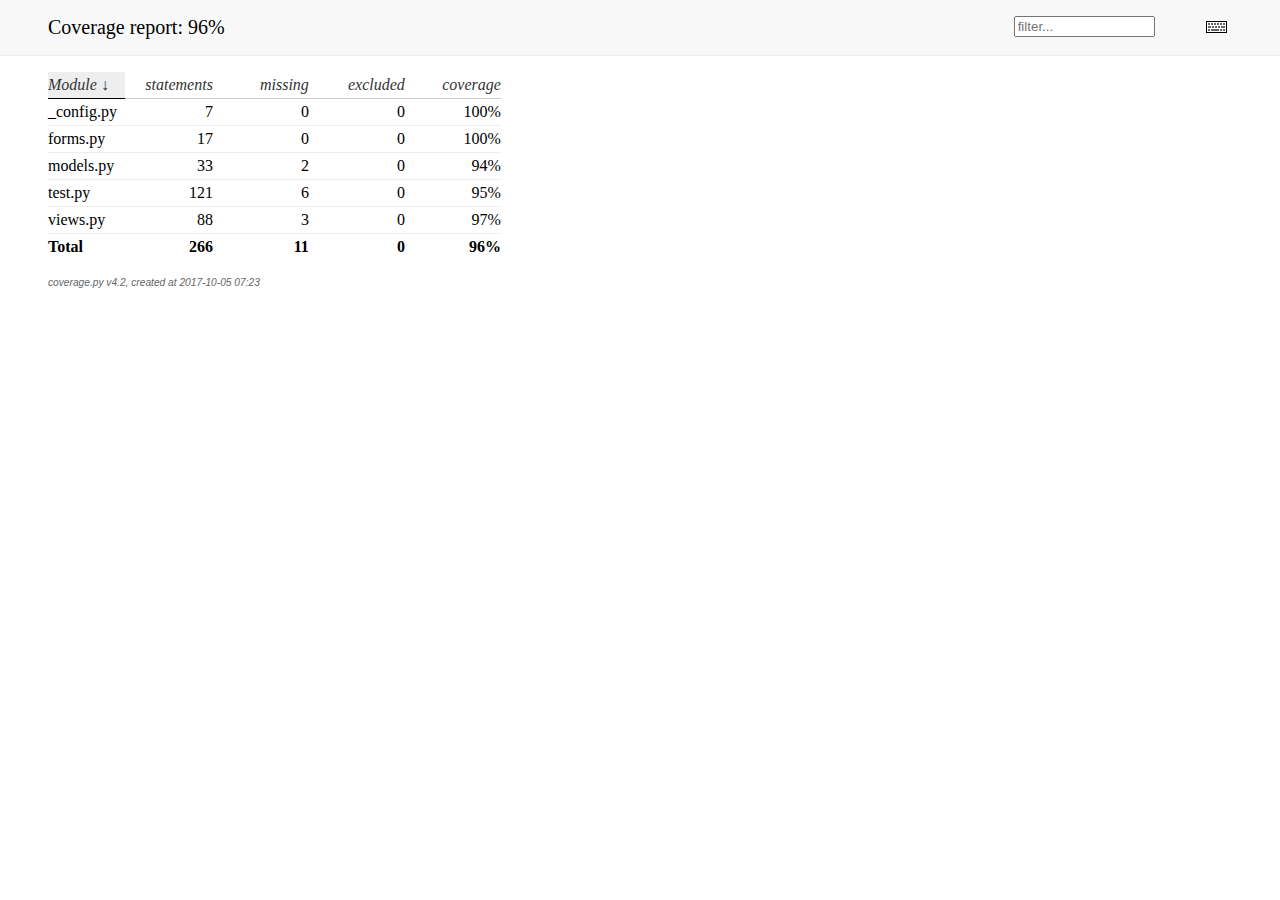
<file: project/htmlcov/index.html>
<!DOCTYPE html>
<html>
<head>
    <meta http-equiv="Content-Type" content="text/html; charset=utf-8">
    <title>Coverage report</title>
    <link rel="stylesheet" href="style.css" type="text/css">
    
    <script type="text/javascript" src="jquery.min.js"></script>
    <script type="text/javascript" src="jquery.debounce.min.js"></script>
    <script type="text/javascript" src="jquery.tablesorter.min.js"></script>
    <script type="text/javascript" src="jquery.hotkeys.js"></script>
    <script type="text/javascript" src="coverage_html.js"></script>
    <script type="text/javascript">
        jQuery(document).ready(coverage.index_ready);
    </script>
</head>
<body class="indexfile">

<div id="header">
    <div class="content">
        <h1>Coverage report:
            <span class="pc_cov">96%</span>
        </h1>

        <img id="keyboard_icon" src="keybd_closed.png" alt="Show keyboard shortcuts" />

        <form id="filter_container">
            <input id="filter" type="text" value="" placeholder="filter..." />
        </form>
    </div>
</div>

<div class="help_panel">
    <img id="panel_icon" src="keybd_open.png" alt="Hide keyboard shortcuts" />
    <p class="legend">Hot-keys on this page</p>
    <div>
    <p class="keyhelp">
        <span class="key">n</span>
        <span class="key">s</span>
        <span class="key">m</span>
        <span class="key">x</span>
        
        <span class="key">c</span> &nbsp; change column sorting
    </p>
    </div>
</div>

<div id="index">
    <table class="index">
        <thead>
            
            <tr class="tablehead" title="Click to sort">
                <th class="name left headerSortDown shortkey_n">Module</th>
                <th class="shortkey_s">statements</th>
                <th class="shortkey_m">missing</th>
                <th class="shortkey_x">excluded</th>
                
                <th class="right shortkey_c">coverage</th>
            </tr>
        </thead>
        
        <tfoot>
            <tr class="total">
                <td class="name left">Total</td>
                <td>266</td>
                <td>11</td>
                <td>0</td>
                
                <td class="right" data-ratio="255 266">96%</td>
            </tr>
        </tfoot>
        <tbody>
            
            <tr class="file">
                <td class="name left"><a href="_config_py.html">_config.py</a></td>
                <td>7</td>
                <td>0</td>
                <td>0</td>
                
                <td class="right" data-ratio="7 7">100%</td>
            </tr>
            
            <tr class="file">
                <td class="name left"><a href="forms_py.html">forms.py</a></td>
                <td>17</td>
                <td>0</td>
                <td>0</td>
                
                <td class="right" data-ratio="17 17">100%</td>
            </tr>
            
            <tr class="file">
                <td class="name left"><a href="models_py.html">models.py</a></td>
                <td>33</td>
                <td>2</td>
                <td>0</td>
                
                <td class="right" data-ratio="31 33">94%</td>
            </tr>
            
            <tr class="file">
                <td class="name left"><a href="test_py.html">test.py</a></td>
                <td>121</td>
                <td>6</td>
                <td>0</td>
                
                <td class="right" data-ratio="115 121">95%</td>
            </tr>
            
            <tr class="file">
                <td class="name left"><a href="views_py.html">views.py</a></td>
                <td>88</td>
                <td>3</td>
                <td>0</td>
                
                <td class="right" data-ratio="85 88">97%</td>
            </tr>
            
        </tbody>
    </table>

    <p id="no_rows">
        No items found using the specified filter.
    </p>
</div>

<div id="footer">
    <div class="content">
        <p>
            <a class="nav" href="https://coverage.readthedocs.io">coverage.py v4.2</a>,
            created at 2017-10-05 07:23
        </p>
    </div>
</div>

</body>
</html>
</file>
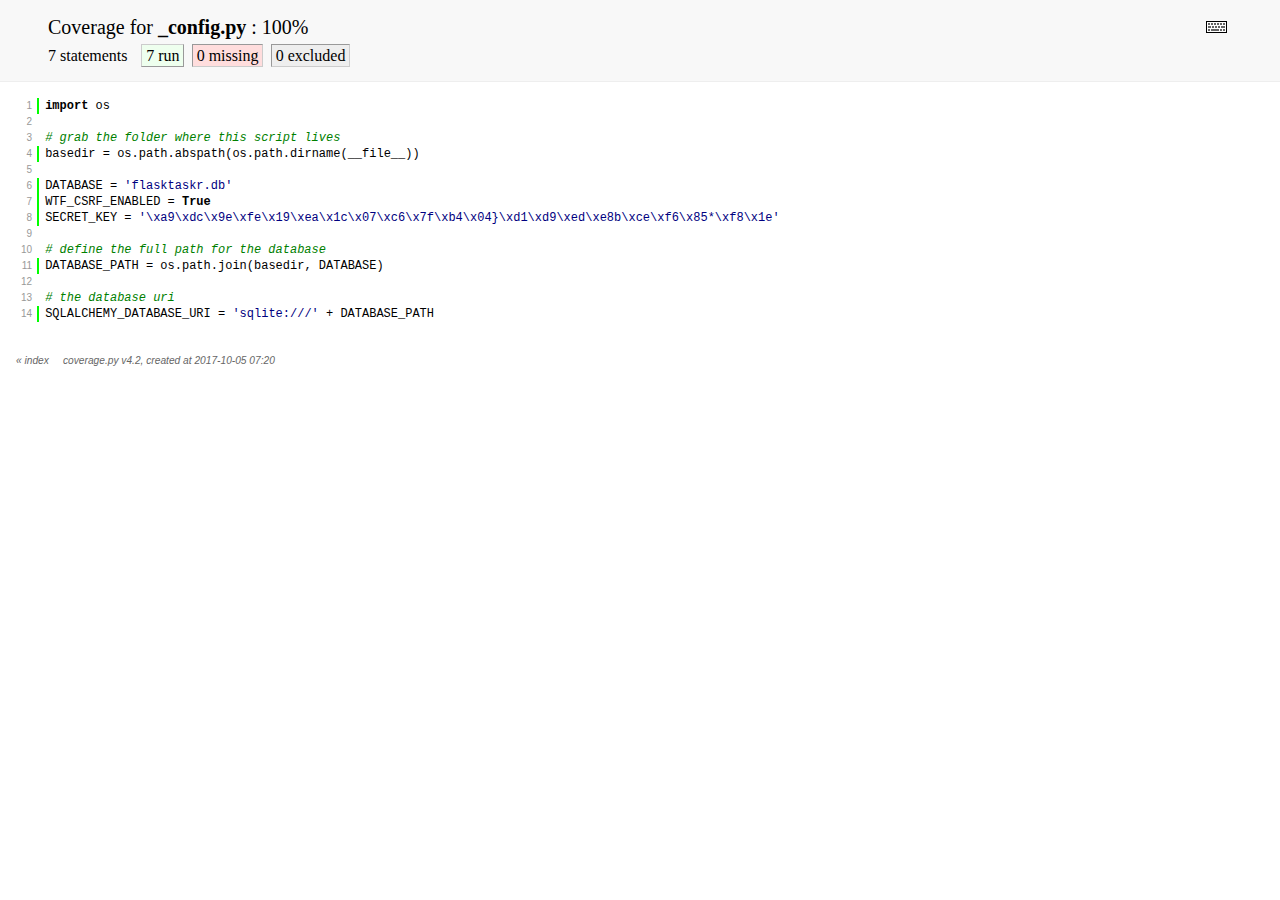
<file: project/htmlcov/_config_py.html>
<!DOCTYPE html>
<html>
<head>
    <meta http-equiv="Content-Type" content="text/html; charset=utf-8">
    
    
    <meta http-equiv="X-UA-Compatible" content="IE=emulateIE7" />
    <title>Coverage for _config.py: 100%</title>
    <link rel="stylesheet" href="style.css" type="text/css">
    
    <script type="text/javascript" src="jquery.min.js"></script>
    <script type="text/javascript" src="jquery.hotkeys.js"></script>
    <script type="text/javascript" src="jquery.isonscreen.js"></script>
    <script type="text/javascript" src="coverage_html.js"></script>
    <script type="text/javascript">
        jQuery(document).ready(coverage.pyfile_ready);
    </script>
</head>
<body class="pyfile">

<div id="header">
    <div class="content">
        <h1>Coverage for <b>_config.py</b> :
            <span class="pc_cov">100%</span>
        </h1>

        <img id="keyboard_icon" src="keybd_closed.png" alt="Show keyboard shortcuts" />

        <h2 class="stats">
            7 statements &nbsp;
            <span class="run hide_run shortkey_r button_toggle_run">7 run</span>
            <span class="mis shortkey_m button_toggle_mis">0 missing</span>
            <span class="exc shortkey_x button_toggle_exc">0 excluded</span>

            
        </h2>
    </div>
</div>

<div class="help_panel">
    <img id="panel_icon" src="keybd_open.png" alt="Hide keyboard shortcuts" />
    <p class="legend">Hot-keys on this page</p>
    <div>
    <p class="keyhelp">
        <span class="key">r</span>
        <span class="key">m</span>
        <span class="key">x</span>
        <span class="key">p</span> &nbsp; toggle line displays
    </p>
    <p class="keyhelp">
        <span class="key">j</span>
        <span class="key">k</span> &nbsp; next/prev highlighted chunk
    </p>
    <p class="keyhelp">
        <span class="key">0</span> &nbsp; (zero) top of page
    </p>
    <p class="keyhelp">
        <span class="key">1</span> &nbsp; (one) first highlighted chunk
    </p>
    </div>
</div>

<div id="source">
    <table>
        <tr>
            <td class="linenos">
<p id="n1" class="stm run hide_run"><a href="#n1">1</a></p>
<p id="n2" class="pln"><a href="#n2">2</a></p>
<p id="n3" class="pln"><a href="#n3">3</a></p>
<p id="n4" class="stm run hide_run"><a href="#n4">4</a></p>
<p id="n5" class="pln"><a href="#n5">5</a></p>
<p id="n6" class="stm run hide_run"><a href="#n6">6</a></p>
<p id="n7" class="stm run hide_run"><a href="#n7">7</a></p>
<p id="n8" class="stm run hide_run"><a href="#n8">8</a></p>
<p id="n9" class="pln"><a href="#n9">9</a></p>
<p id="n10" class="pln"><a href="#n10">10</a></p>
<p id="n11" class="stm run hide_run"><a href="#n11">11</a></p>
<p id="n12" class="pln"><a href="#n12">12</a></p>
<p id="n13" class="pln"><a href="#n13">13</a></p>
<p id="n14" class="stm run hide_run"><a href="#n14">14</a></p>

            </td>
            <td class="text">
<p id="t1" class="stm run hide_run"><span class="key">import</span> <span class="nam">os</span><span class="strut">&nbsp;</span></p>
<p id="t2" class="pln"><span class="strut">&nbsp;</span></p>
<p id="t3" class="pln"><span class="com"># grab the folder where this script lives</span><span class="strut">&nbsp;</span></p>
<p id="t4" class="stm run hide_run"><span class="nam">basedir</span> <span class="op">=</span> <span class="nam">os</span><span class="op">.</span><span class="nam">path</span><span class="op">.</span><span class="nam">abspath</span><span class="op">(</span><span class="nam">os</span><span class="op">.</span><span class="nam">path</span><span class="op">.</span><span class="nam">dirname</span><span class="op">(</span><span class="nam">__file__</span><span class="op">)</span><span class="op">)</span><span class="strut">&nbsp;</span></p>
<p id="t5" class="pln"><span class="strut">&nbsp;</span></p>
<p id="t6" class="stm run hide_run"><span class="nam">DATABASE</span> <span class="op">=</span> <span class="str">'flasktaskr.db'</span><span class="strut">&nbsp;</span></p>
<p id="t7" class="stm run hide_run"><span class="nam">WTF_CSRF_ENABLED</span> <span class="op">=</span> <span class="key">True</span><span class="strut">&nbsp;</span></p>
<p id="t8" class="stm run hide_run"><span class="nam">SECRET_KEY</span> <span class="op">=</span> <span class="str">'\xa9\xdc\x9e\xfe\x19\xea\x1c\x07\xc6\x7f\xb4\x04}\xd1\xd9\xed\xe8b\xce\xf6\x85*\xf8\x1e'</span><span class="strut">&nbsp;</span></p>
<p id="t9" class="pln"><span class="strut">&nbsp;</span></p>
<p id="t10" class="pln"><span class="com"># define the full path for the database</span><span class="strut">&nbsp;</span></p>
<p id="t11" class="stm run hide_run"><span class="nam">DATABASE_PATH</span> <span class="op">=</span> <span class="nam">os</span><span class="op">.</span><span class="nam">path</span><span class="op">.</span><span class="nam">join</span><span class="op">(</span><span class="nam">basedir</span><span class="op">,</span> <span class="nam">DATABASE</span><span class="op">)</span><span class="strut">&nbsp;</span></p>
<p id="t12" class="pln"><span class="strut">&nbsp;</span></p>
<p id="t13" class="pln"><span class="com"># the database uri</span><span class="strut">&nbsp;</span></p>
<p id="t14" class="stm run hide_run"><span class="nam">SQLALCHEMY_DATABASE_URI</span> <span class="op">=</span> <span class="str">'sqlite:///'</span> <span class="op">+</span> <span class="nam">DATABASE_PATH</span><span class="strut">&nbsp;</span></p>

            </td>
        </tr>
    </table>
</div>

<div id="footer">
    <div class="content">
        <p>
            <a class="nav" href="index.html">&#xab; index</a> &nbsp; &nbsp; <a class="nav" href="https://coverage.readthedocs.io">coverage.py v4.2</a>,
            created at 2017-10-05 07:20
        </p>
    </div>
</div>

</body>
</html>
</file>
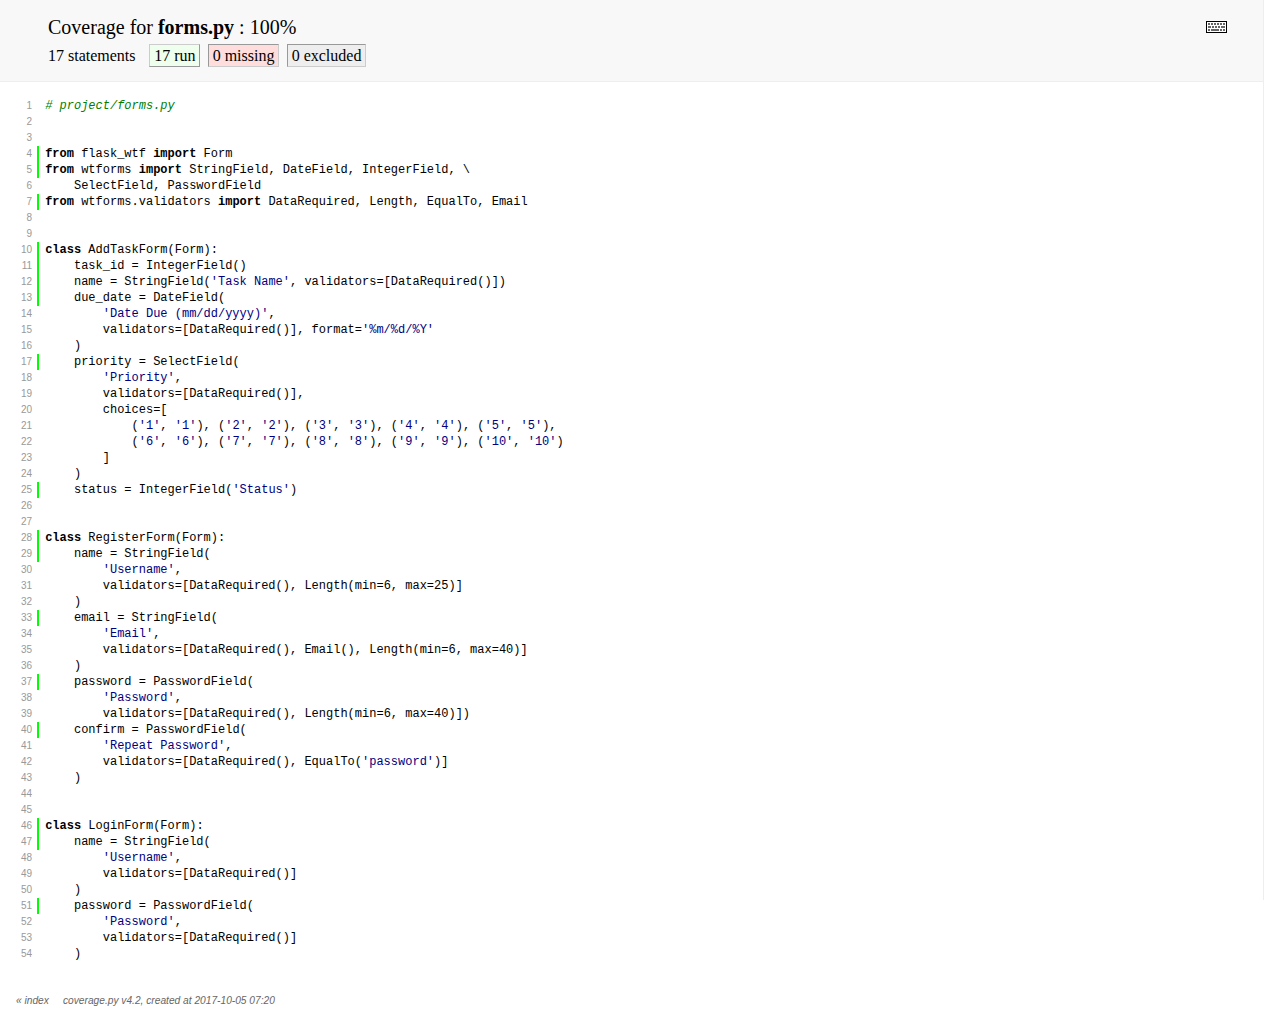
<file: project/htmlcov/forms_py.html>
<!DOCTYPE html>
<html>
<head>
    <meta http-equiv="Content-Type" content="text/html; charset=utf-8">
    
    
    <meta http-equiv="X-UA-Compatible" content="IE=emulateIE7" />
    <title>Coverage for forms.py: 100%</title>
    <link rel="stylesheet" href="style.css" type="text/css">
    
    <script type="text/javascript" src="jquery.min.js"></script>
    <script type="text/javascript" src="jquery.hotkeys.js"></script>
    <script type="text/javascript" src="jquery.isonscreen.js"></script>
    <script type="text/javascript" src="coverage_html.js"></script>
    <script type="text/javascript">
        jQuery(document).ready(coverage.pyfile_ready);
    </script>
</head>
<body class="pyfile">

<div id="header">
    <div class="content">
        <h1>Coverage for <b>forms.py</b> :
            <span class="pc_cov">100%</span>
        </h1>

        <img id="keyboard_icon" src="keybd_closed.png" alt="Show keyboard shortcuts" />

        <h2 class="stats">
            17 statements &nbsp;
            <span class="run hide_run shortkey_r button_toggle_run">17 run</span>
            <span class="mis shortkey_m button_toggle_mis">0 missing</span>
            <span class="exc shortkey_x button_toggle_exc">0 excluded</span>

            
        </h2>
    </div>
</div>

<div class="help_panel">
    <img id="panel_icon" src="keybd_open.png" alt="Hide keyboard shortcuts" />
    <p class="legend">Hot-keys on this page</p>
    <div>
    <p class="keyhelp">
        <span class="key">r</span>
        <span class="key">m</span>
        <span class="key">x</span>
        <span class="key">p</span> &nbsp; toggle line displays
    </p>
    <p class="keyhelp">
        <span class="key">j</span>
        <span class="key">k</span> &nbsp; next/prev highlighted chunk
    </p>
    <p class="keyhelp">
        <span class="key">0</span> &nbsp; (zero) top of page
    </p>
    <p class="keyhelp">
        <span class="key">1</span> &nbsp; (one) first highlighted chunk
    </p>
    </div>
</div>

<div id="source">
    <table>
        <tr>
            <td class="linenos">
<p id="n1" class="pln"><a href="#n1">1</a></p>
<p id="n2" class="pln"><a href="#n2">2</a></p>
<p id="n3" class="pln"><a href="#n3">3</a></p>
<p id="n4" class="stm run hide_run"><a href="#n4">4</a></p>
<p id="n5" class="stm run hide_run"><a href="#n5">5</a></p>
<p id="n6" class="pln"><a href="#n6">6</a></p>
<p id="n7" class="stm run hide_run"><a href="#n7">7</a></p>
<p id="n8" class="pln"><a href="#n8">8</a></p>
<p id="n9" class="pln"><a href="#n9">9</a></p>
<p id="n10" class="stm run hide_run"><a href="#n10">10</a></p>
<p id="n11" class="stm run hide_run"><a href="#n11">11</a></p>
<p id="n12" class="stm run hide_run"><a href="#n12">12</a></p>
<p id="n13" class="stm run hide_run"><a href="#n13">13</a></p>
<p id="n14" class="pln"><a href="#n14">14</a></p>
<p id="n15" class="pln"><a href="#n15">15</a></p>
<p id="n16" class="pln"><a href="#n16">16</a></p>
<p id="n17" class="stm run hide_run"><a href="#n17">17</a></p>
<p id="n18" class="pln"><a href="#n18">18</a></p>
<p id="n19" class="pln"><a href="#n19">19</a></p>
<p id="n20" class="pln"><a href="#n20">20</a></p>
<p id="n21" class="pln"><a href="#n21">21</a></p>
<p id="n22" class="pln"><a href="#n22">22</a></p>
<p id="n23" class="pln"><a href="#n23">23</a></p>
<p id="n24" class="pln"><a href="#n24">24</a></p>
<p id="n25" class="stm run hide_run"><a href="#n25">25</a></p>
<p id="n26" class="pln"><a href="#n26">26</a></p>
<p id="n27" class="pln"><a href="#n27">27</a></p>
<p id="n28" class="stm run hide_run"><a href="#n28">28</a></p>
<p id="n29" class="stm run hide_run"><a href="#n29">29</a></p>
<p id="n30" class="pln"><a href="#n30">30</a></p>
<p id="n31" class="pln"><a href="#n31">31</a></p>
<p id="n32" class="pln"><a href="#n32">32</a></p>
<p id="n33" class="stm run hide_run"><a href="#n33">33</a></p>
<p id="n34" class="pln"><a href="#n34">34</a></p>
<p id="n35" class="pln"><a href="#n35">35</a></p>
<p id="n36" class="pln"><a href="#n36">36</a></p>
<p id="n37" class="stm run hide_run"><a href="#n37">37</a></p>
<p id="n38" class="pln"><a href="#n38">38</a></p>
<p id="n39" class="pln"><a href="#n39">39</a></p>
<p id="n40" class="stm run hide_run"><a href="#n40">40</a></p>
<p id="n41" class="pln"><a href="#n41">41</a></p>
<p id="n42" class="pln"><a href="#n42">42</a></p>
<p id="n43" class="pln"><a href="#n43">43</a></p>
<p id="n44" class="pln"><a href="#n44">44</a></p>
<p id="n45" class="pln"><a href="#n45">45</a></p>
<p id="n46" class="stm run hide_run"><a href="#n46">46</a></p>
<p id="n47" class="stm run hide_run"><a href="#n47">47</a></p>
<p id="n48" class="pln"><a href="#n48">48</a></p>
<p id="n49" class="pln"><a href="#n49">49</a></p>
<p id="n50" class="pln"><a href="#n50">50</a></p>
<p id="n51" class="stm run hide_run"><a href="#n51">51</a></p>
<p id="n52" class="pln"><a href="#n52">52</a></p>
<p id="n53" class="pln"><a href="#n53">53</a></p>
<p id="n54" class="pln"><a href="#n54">54</a></p>

            </td>
            <td class="text">
<p id="t1" class="pln"><span class="com"># project/forms.py</span><span class="strut">&nbsp;</span></p>
<p id="t2" class="pln"><span class="strut">&nbsp;</span></p>
<p id="t3" class="pln"><span class="strut">&nbsp;</span></p>
<p id="t4" class="stm run hide_run"><span class="key">from</span> <span class="nam">flask_wtf</span> <span class="key">import</span> <span class="nam">Form</span><span class="strut">&nbsp;</span></p>
<p id="t5" class="stm run hide_run"><span class="key">from</span> <span class="nam">wtforms</span> <span class="key">import</span> <span class="nam">StringField</span><span class="op">,</span> <span class="nam">DateField</span><span class="op">,</span> <span class="nam">IntegerField</span><span class="op">,</span> <span class="xx">\</span><span class="strut">&nbsp;</span></p>
<p id="t6" class="pln">    <span class="nam">SelectField</span><span class="op">,</span> <span class="nam">PasswordField</span><span class="strut">&nbsp;</span></p>
<p id="t7" class="stm run hide_run"><span class="key">from</span> <span class="nam">wtforms</span><span class="op">.</span><span class="nam">validators</span> <span class="key">import</span> <span class="nam">DataRequired</span><span class="op">,</span> <span class="nam">Length</span><span class="op">,</span> <span class="nam">EqualTo</span><span class="op">,</span> <span class="nam">Email</span><span class="strut">&nbsp;</span></p>
<p id="t8" class="pln"><span class="strut">&nbsp;</span></p>
<p id="t9" class="pln"><span class="strut">&nbsp;</span></p>
<p id="t10" class="stm run hide_run"><span class="key">class</span> <span class="nam">AddTaskForm</span><span class="op">(</span><span class="nam">Form</span><span class="op">)</span><span class="op">:</span><span class="strut">&nbsp;</span></p>
<p id="t11" class="stm run hide_run">    <span class="nam">task_id</span> <span class="op">=</span> <span class="nam">IntegerField</span><span class="op">(</span><span class="op">)</span><span class="strut">&nbsp;</span></p>
<p id="t12" class="stm run hide_run">    <span class="nam">name</span> <span class="op">=</span> <span class="nam">StringField</span><span class="op">(</span><span class="str">'Task Name'</span><span class="op">,</span> <span class="nam">validators</span><span class="op">=</span><span class="op">[</span><span class="nam">DataRequired</span><span class="op">(</span><span class="op">)</span><span class="op">]</span><span class="op">)</span><span class="strut">&nbsp;</span></p>
<p id="t13" class="stm run hide_run">    <span class="nam">due_date</span> <span class="op">=</span> <span class="nam">DateField</span><span class="op">(</span><span class="strut">&nbsp;</span></p>
<p id="t14" class="pln">        <span class="str">'Date Due (mm/dd/yyyy)'</span><span class="op">,</span><span class="strut">&nbsp;</span></p>
<p id="t15" class="pln">        <span class="nam">validators</span><span class="op">=</span><span class="op">[</span><span class="nam">DataRequired</span><span class="op">(</span><span class="op">)</span><span class="op">]</span><span class="op">,</span> <span class="nam">format</span><span class="op">=</span><span class="str">'%m/%d/%Y'</span><span class="strut">&nbsp;</span></p>
<p id="t16" class="pln">    <span class="op">)</span><span class="strut">&nbsp;</span></p>
<p id="t17" class="stm run hide_run">    <span class="nam">priority</span> <span class="op">=</span> <span class="nam">SelectField</span><span class="op">(</span><span class="strut">&nbsp;</span></p>
<p id="t18" class="pln">        <span class="str">'Priority'</span><span class="op">,</span><span class="strut">&nbsp;</span></p>
<p id="t19" class="pln">        <span class="nam">validators</span><span class="op">=</span><span class="op">[</span><span class="nam">DataRequired</span><span class="op">(</span><span class="op">)</span><span class="op">]</span><span class="op">,</span><span class="strut">&nbsp;</span></p>
<p id="t20" class="pln">        <span class="nam">choices</span><span class="op">=</span><span class="op">[</span><span class="strut">&nbsp;</span></p>
<p id="t21" class="pln">            <span class="op">(</span><span class="str">'1'</span><span class="op">,</span> <span class="str">'1'</span><span class="op">)</span><span class="op">,</span> <span class="op">(</span><span class="str">'2'</span><span class="op">,</span> <span class="str">'2'</span><span class="op">)</span><span class="op">,</span> <span class="op">(</span><span class="str">'3'</span><span class="op">,</span> <span class="str">'3'</span><span class="op">)</span><span class="op">,</span> <span class="op">(</span><span class="str">'4'</span><span class="op">,</span> <span class="str">'4'</span><span class="op">)</span><span class="op">,</span> <span class="op">(</span><span class="str">'5'</span><span class="op">,</span> <span class="str">'5'</span><span class="op">)</span><span class="op">,</span><span class="strut">&nbsp;</span></p>
<p id="t22" class="pln">            <span class="op">(</span><span class="str">'6'</span><span class="op">,</span> <span class="str">'6'</span><span class="op">)</span><span class="op">,</span> <span class="op">(</span><span class="str">'7'</span><span class="op">,</span> <span class="str">'7'</span><span class="op">)</span><span class="op">,</span> <span class="op">(</span><span class="str">'8'</span><span class="op">,</span> <span class="str">'8'</span><span class="op">)</span><span class="op">,</span> <span class="op">(</span><span class="str">'9'</span><span class="op">,</span> <span class="str">'9'</span><span class="op">)</span><span class="op">,</span> <span class="op">(</span><span class="str">'10'</span><span class="op">,</span> <span class="str">'10'</span><span class="op">)</span><span class="strut">&nbsp;</span></p>
<p id="t23" class="pln">        <span class="op">]</span><span class="strut">&nbsp;</span></p>
<p id="t24" class="pln">    <span class="op">)</span><span class="strut">&nbsp;</span></p>
<p id="t25" class="stm run hide_run">    <span class="nam">status</span> <span class="op">=</span> <span class="nam">IntegerField</span><span class="op">(</span><span class="str">'Status'</span><span class="op">)</span><span class="strut">&nbsp;</span></p>
<p id="t26" class="pln"><span class="strut">&nbsp;</span></p>
<p id="t27" class="pln"><span class="strut">&nbsp;</span></p>
<p id="t28" class="stm run hide_run"><span class="key">class</span> <span class="nam">RegisterForm</span><span class="op">(</span><span class="nam">Form</span><span class="op">)</span><span class="op">:</span><span class="strut">&nbsp;</span></p>
<p id="t29" class="stm run hide_run">    <span class="nam">name</span> <span class="op">=</span> <span class="nam">StringField</span><span class="op">(</span><span class="strut">&nbsp;</span></p>
<p id="t30" class="pln">        <span class="str">'Username'</span><span class="op">,</span><span class="strut">&nbsp;</span></p>
<p id="t31" class="pln">        <span class="nam">validators</span><span class="op">=</span><span class="op">[</span><span class="nam">DataRequired</span><span class="op">(</span><span class="op">)</span><span class="op">,</span> <span class="nam">Length</span><span class="op">(</span><span class="nam">min</span><span class="op">=</span><span class="num">6</span><span class="op">,</span> <span class="nam">max</span><span class="op">=</span><span class="num">25</span><span class="op">)</span><span class="op">]</span><span class="strut">&nbsp;</span></p>
<p id="t32" class="pln">    <span class="op">)</span><span class="strut">&nbsp;</span></p>
<p id="t33" class="stm run hide_run">    <span class="nam">email</span> <span class="op">=</span> <span class="nam">StringField</span><span class="op">(</span><span class="strut">&nbsp;</span></p>
<p id="t34" class="pln">        <span class="str">'Email'</span><span class="op">,</span><span class="strut">&nbsp;</span></p>
<p id="t35" class="pln">        <span class="nam">validators</span><span class="op">=</span><span class="op">[</span><span class="nam">DataRequired</span><span class="op">(</span><span class="op">)</span><span class="op">,</span> <span class="nam">Email</span><span class="op">(</span><span class="op">)</span><span class="op">,</span> <span class="nam">Length</span><span class="op">(</span><span class="nam">min</span><span class="op">=</span><span class="num">6</span><span class="op">,</span> <span class="nam">max</span><span class="op">=</span><span class="num">40</span><span class="op">)</span><span class="op">]</span><span class="strut">&nbsp;</span></p>
<p id="t36" class="pln">    <span class="op">)</span><span class="strut">&nbsp;</span></p>
<p id="t37" class="stm run hide_run">    <span class="nam">password</span> <span class="op">=</span> <span class="nam">PasswordField</span><span class="op">(</span><span class="strut">&nbsp;</span></p>
<p id="t38" class="pln">        <span class="str">'Password'</span><span class="op">,</span><span class="strut">&nbsp;</span></p>
<p id="t39" class="pln">        <span class="nam">validators</span><span class="op">=</span><span class="op">[</span><span class="nam">DataRequired</span><span class="op">(</span><span class="op">)</span><span class="op">,</span> <span class="nam">Length</span><span class="op">(</span><span class="nam">min</span><span class="op">=</span><span class="num">6</span><span class="op">,</span> <span class="nam">max</span><span class="op">=</span><span class="num">40</span><span class="op">)</span><span class="op">]</span><span class="op">)</span><span class="strut">&nbsp;</span></p>
<p id="t40" class="stm run hide_run">    <span class="nam">confirm</span> <span class="op">=</span> <span class="nam">PasswordField</span><span class="op">(</span><span class="strut">&nbsp;</span></p>
<p id="t41" class="pln">        <span class="str">'Repeat Password'</span><span class="op">,</span><span class="strut">&nbsp;</span></p>
<p id="t42" class="pln">        <span class="nam">validators</span><span class="op">=</span><span class="op">[</span><span class="nam">DataRequired</span><span class="op">(</span><span class="op">)</span><span class="op">,</span> <span class="nam">EqualTo</span><span class="op">(</span><span class="str">'password'</span><span class="op">)</span><span class="op">]</span><span class="strut">&nbsp;</span></p>
<p id="t43" class="pln">    <span class="op">)</span><span class="strut">&nbsp;</span></p>
<p id="t44" class="pln"><span class="strut">&nbsp;</span></p>
<p id="t45" class="pln"><span class="strut">&nbsp;</span></p>
<p id="t46" class="stm run hide_run"><span class="key">class</span> <span class="nam">LoginForm</span><span class="op">(</span><span class="nam">Form</span><span class="op">)</span><span class="op">:</span><span class="strut">&nbsp;</span></p>
<p id="t47" class="stm run hide_run">    <span class="nam">name</span> <span class="op">=</span> <span class="nam">StringField</span><span class="op">(</span><span class="strut">&nbsp;</span></p>
<p id="t48" class="pln">        <span class="str">'Username'</span><span class="op">,</span><span class="strut">&nbsp;</span></p>
<p id="t49" class="pln">        <span class="nam">validators</span><span class="op">=</span><span class="op">[</span><span class="nam">DataRequired</span><span class="op">(</span><span class="op">)</span><span class="op">]</span><span class="strut">&nbsp;</span></p>
<p id="t50" class="pln">    <span class="op">)</span><span class="strut">&nbsp;</span></p>
<p id="t51" class="stm run hide_run">    <span class="nam">password</span> <span class="op">=</span> <span class="nam">PasswordField</span><span class="op">(</span><span class="strut">&nbsp;</span></p>
<p id="t52" class="pln">        <span class="str">'Password'</span><span class="op">,</span><span class="strut">&nbsp;</span></p>
<p id="t53" class="pln">        <span class="nam">validators</span><span class="op">=</span><span class="op">[</span><span class="nam">DataRequired</span><span class="op">(</span><span class="op">)</span><span class="op">]</span><span class="strut">&nbsp;</span></p>
<p id="t54" class="pln">    <span class="op">)</span><span class="strut">&nbsp;</span></p>

            </td>
        </tr>
    </table>
</div>

<div id="footer">
    <div class="content">
        <p>
            <a class="nav" href="index.html">&#xab; index</a> &nbsp; &nbsp; <a class="nav" href="https://coverage.readthedocs.io">coverage.py v4.2</a>,
            created at 2017-10-05 07:20
        </p>
    </div>
</div>

</body>
</html>
</file>
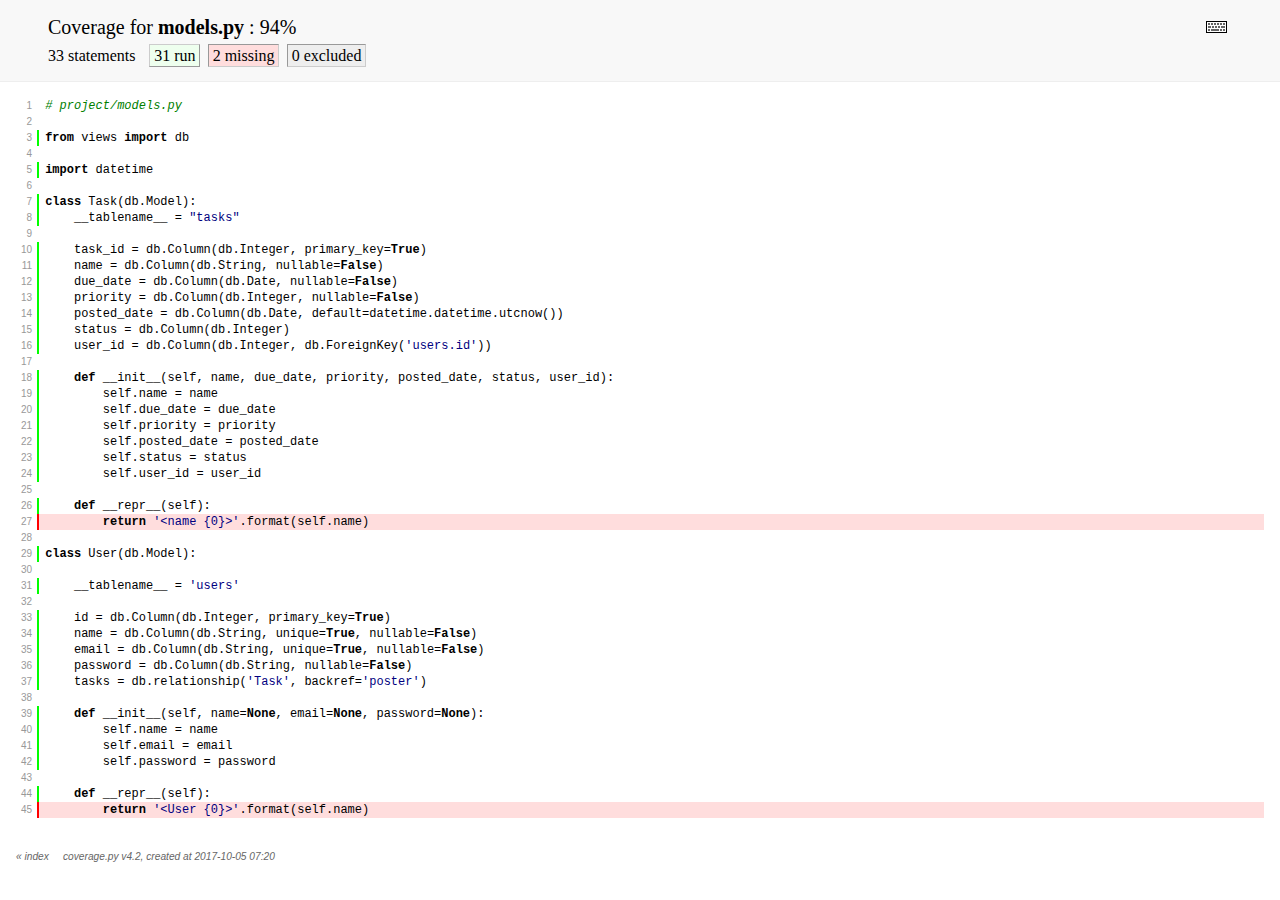
<file: project/htmlcov/models_py.html>
<!DOCTYPE html>
<html>
<head>
    <meta http-equiv="Content-Type" content="text/html; charset=utf-8">
    
    
    <meta http-equiv="X-UA-Compatible" content="IE=emulateIE7" />
    <title>Coverage for models.py: 94%</title>
    <link rel="stylesheet" href="style.css" type="text/css">
    
    <script type="text/javascript" src="jquery.min.js"></script>
    <script type="text/javascript" src="jquery.hotkeys.js"></script>
    <script type="text/javascript" src="jquery.isonscreen.js"></script>
    <script type="text/javascript" src="coverage_html.js"></script>
    <script type="text/javascript">
        jQuery(document).ready(coverage.pyfile_ready);
    </script>
</head>
<body class="pyfile">

<div id="header">
    <div class="content">
        <h1>Coverage for <b>models.py</b> :
            <span class="pc_cov">94%</span>
        </h1>

        <img id="keyboard_icon" src="keybd_closed.png" alt="Show keyboard shortcuts" />

        <h2 class="stats">
            33 statements &nbsp;
            <span class="run hide_run shortkey_r button_toggle_run">31 run</span>
            <span class="mis shortkey_m button_toggle_mis">2 missing</span>
            <span class="exc shortkey_x button_toggle_exc">0 excluded</span>

            
        </h2>
    </div>
</div>

<div class="help_panel">
    <img id="panel_icon" src="keybd_open.png" alt="Hide keyboard shortcuts" />
    <p class="legend">Hot-keys on this page</p>
    <div>
    <p class="keyhelp">
        <span class="key">r</span>
        <span class="key">m</span>
        <span class="key">x</span>
        <span class="key">p</span> &nbsp; toggle line displays
    </p>
    <p class="keyhelp">
        <span class="key">j</span>
        <span class="key">k</span> &nbsp; next/prev highlighted chunk
    </p>
    <p class="keyhelp">
        <span class="key">0</span> &nbsp; (zero) top of page
    </p>
    <p class="keyhelp">
        <span class="key">1</span> &nbsp; (one) first highlighted chunk
    </p>
    </div>
</div>

<div id="source">
    <table>
        <tr>
            <td class="linenos">
<p id="n1" class="pln"><a href="#n1">1</a></p>
<p id="n2" class="pln"><a href="#n2">2</a></p>
<p id="n3" class="stm run hide_run"><a href="#n3">3</a></p>
<p id="n4" class="pln"><a href="#n4">4</a></p>
<p id="n5" class="stm run hide_run"><a href="#n5">5</a></p>
<p id="n6" class="pln"><a href="#n6">6</a></p>
<p id="n7" class="stm run hide_run"><a href="#n7">7</a></p>
<p id="n8" class="stm run hide_run"><a href="#n8">8</a></p>
<p id="n9" class="pln"><a href="#n9">9</a></p>
<p id="n10" class="stm run hide_run"><a href="#n10">10</a></p>
<p id="n11" class="stm run hide_run"><a href="#n11">11</a></p>
<p id="n12" class="stm run hide_run"><a href="#n12">12</a></p>
<p id="n13" class="stm run hide_run"><a href="#n13">13</a></p>
<p id="n14" class="stm run hide_run"><a href="#n14">14</a></p>
<p id="n15" class="stm run hide_run"><a href="#n15">15</a></p>
<p id="n16" class="stm run hide_run"><a href="#n16">16</a></p>
<p id="n17" class="pln"><a href="#n17">17</a></p>
<p id="n18" class="stm run hide_run"><a href="#n18">18</a></p>
<p id="n19" class="stm run hide_run"><a href="#n19">19</a></p>
<p id="n20" class="stm run hide_run"><a href="#n20">20</a></p>
<p id="n21" class="stm run hide_run"><a href="#n21">21</a></p>
<p id="n22" class="stm run hide_run"><a href="#n22">22</a></p>
<p id="n23" class="stm run hide_run"><a href="#n23">23</a></p>
<p id="n24" class="stm run hide_run"><a href="#n24">24</a></p>
<p id="n25" class="pln"><a href="#n25">25</a></p>
<p id="n26" class="stm run hide_run"><a href="#n26">26</a></p>
<p id="n27" class="stm mis"><a href="#n27">27</a></p>
<p id="n28" class="pln"><a href="#n28">28</a></p>
<p id="n29" class="stm run hide_run"><a href="#n29">29</a></p>
<p id="n30" class="pln"><a href="#n30">30</a></p>
<p id="n31" class="stm run hide_run"><a href="#n31">31</a></p>
<p id="n32" class="pln"><a href="#n32">32</a></p>
<p id="n33" class="stm run hide_run"><a href="#n33">33</a></p>
<p id="n34" class="stm run hide_run"><a href="#n34">34</a></p>
<p id="n35" class="stm run hide_run"><a href="#n35">35</a></p>
<p id="n36" class="stm run hide_run"><a href="#n36">36</a></p>
<p id="n37" class="stm run hide_run"><a href="#n37">37</a></p>
<p id="n38" class="pln"><a href="#n38">38</a></p>
<p id="n39" class="stm run hide_run"><a href="#n39">39</a></p>
<p id="n40" class="stm run hide_run"><a href="#n40">40</a></p>
<p id="n41" class="stm run hide_run"><a href="#n41">41</a></p>
<p id="n42" class="stm run hide_run"><a href="#n42">42</a></p>
<p id="n43" class="pln"><a href="#n43">43</a></p>
<p id="n44" class="stm run hide_run"><a href="#n44">44</a></p>
<p id="n45" class="stm mis"><a href="#n45">45</a></p>

            </td>
            <td class="text">
<p id="t1" class="pln"><span class="com"># project/models.py</span><span class="strut">&nbsp;</span></p>
<p id="t2" class="pln"><span class="strut">&nbsp;</span></p>
<p id="t3" class="stm run hide_run"><span class="key">from</span> <span class="nam">views</span> <span class="key">import</span> <span class="nam">db</span><span class="strut">&nbsp;</span></p>
<p id="t4" class="pln"><span class="strut">&nbsp;</span></p>
<p id="t5" class="stm run hide_run"><span class="key">import</span> <span class="nam">datetime</span><span class="strut">&nbsp;</span></p>
<p id="t6" class="pln"><span class="strut">&nbsp;</span></p>
<p id="t7" class="stm run hide_run"><span class="key">class</span> <span class="nam">Task</span><span class="op">(</span><span class="nam">db</span><span class="op">.</span><span class="nam">Model</span><span class="op">)</span><span class="op">:</span><span class="strut">&nbsp;</span></p>
<p id="t8" class="stm run hide_run">    <span class="nam">__tablename__</span> <span class="op">=</span> <span class="str">"tasks"</span><span class="strut">&nbsp;</span></p>
<p id="t9" class="pln"><span class="strut">&nbsp;</span></p>
<p id="t10" class="stm run hide_run">    <span class="nam">task_id</span> <span class="op">=</span> <span class="nam">db</span><span class="op">.</span><span class="nam">Column</span><span class="op">(</span><span class="nam">db</span><span class="op">.</span><span class="nam">Integer</span><span class="op">,</span> <span class="nam">primary_key</span><span class="op">=</span><span class="key">True</span><span class="op">)</span><span class="strut">&nbsp;</span></p>
<p id="t11" class="stm run hide_run">    <span class="nam">name</span> <span class="op">=</span> <span class="nam">db</span><span class="op">.</span><span class="nam">Column</span><span class="op">(</span><span class="nam">db</span><span class="op">.</span><span class="nam">String</span><span class="op">,</span> <span class="nam">nullable</span><span class="op">=</span><span class="key">False</span><span class="op">)</span><span class="strut">&nbsp;</span></p>
<p id="t12" class="stm run hide_run">    <span class="nam">due_date</span> <span class="op">=</span> <span class="nam">db</span><span class="op">.</span><span class="nam">Column</span><span class="op">(</span><span class="nam">db</span><span class="op">.</span><span class="nam">Date</span><span class="op">,</span> <span class="nam">nullable</span><span class="op">=</span><span class="key">False</span><span class="op">)</span><span class="strut">&nbsp;</span></p>
<p id="t13" class="stm run hide_run">    <span class="nam">priority</span> <span class="op">=</span> <span class="nam">db</span><span class="op">.</span><span class="nam">Column</span><span class="op">(</span><span class="nam">db</span><span class="op">.</span><span class="nam">Integer</span><span class="op">,</span> <span class="nam">nullable</span><span class="op">=</span><span class="key">False</span><span class="op">)</span><span class="strut">&nbsp;</span></p>
<p id="t14" class="stm run hide_run">    <span class="nam">posted_date</span> <span class="op">=</span> <span class="nam">db</span><span class="op">.</span><span class="nam">Column</span><span class="op">(</span><span class="nam">db</span><span class="op">.</span><span class="nam">Date</span><span class="op">,</span> <span class="nam">default</span><span class="op">=</span><span class="nam">datetime</span><span class="op">.</span><span class="nam">datetime</span><span class="op">.</span><span class="nam">utcnow</span><span class="op">(</span><span class="op">)</span><span class="op">)</span><span class="strut">&nbsp;</span></p>
<p id="t15" class="stm run hide_run">    <span class="nam">status</span> <span class="op">=</span> <span class="nam">db</span><span class="op">.</span><span class="nam">Column</span><span class="op">(</span><span class="nam">db</span><span class="op">.</span><span class="nam">Integer</span><span class="op">)</span><span class="strut">&nbsp;</span></p>
<p id="t16" class="stm run hide_run">    <span class="nam">user_id</span> <span class="op">=</span> <span class="nam">db</span><span class="op">.</span><span class="nam">Column</span><span class="op">(</span><span class="nam">db</span><span class="op">.</span><span class="nam">Integer</span><span class="op">,</span> <span class="nam">db</span><span class="op">.</span><span class="nam">ForeignKey</span><span class="op">(</span><span class="str">'users.id'</span><span class="op">)</span><span class="op">)</span><span class="strut">&nbsp;</span></p>
<p id="t17" class="pln"><span class="strut">&nbsp;</span></p>
<p id="t18" class="stm run hide_run">    <span class="key">def</span> <span class="nam">__init__</span><span class="op">(</span><span class="nam">self</span><span class="op">,</span> <span class="nam">name</span><span class="op">,</span> <span class="nam">due_date</span><span class="op">,</span> <span class="nam">priority</span><span class="op">,</span> <span class="nam">posted_date</span><span class="op">,</span> <span class="nam">status</span><span class="op">,</span> <span class="nam">user_id</span><span class="op">)</span><span class="op">:</span><span class="strut">&nbsp;</span></p>
<p id="t19" class="stm run hide_run">        <span class="nam">self</span><span class="op">.</span><span class="nam">name</span> <span class="op">=</span> <span class="nam">name</span><span class="strut">&nbsp;</span></p>
<p id="t20" class="stm run hide_run">        <span class="nam">self</span><span class="op">.</span><span class="nam">due_date</span> <span class="op">=</span> <span class="nam">due_date</span><span class="strut">&nbsp;</span></p>
<p id="t21" class="stm run hide_run">        <span class="nam">self</span><span class="op">.</span><span class="nam">priority</span> <span class="op">=</span> <span class="nam">priority</span><span class="strut">&nbsp;</span></p>
<p id="t22" class="stm run hide_run">        <span class="nam">self</span><span class="op">.</span><span class="nam">posted_date</span> <span class="op">=</span> <span class="nam">posted_date</span><span class="strut">&nbsp;</span></p>
<p id="t23" class="stm run hide_run">        <span class="nam">self</span><span class="op">.</span><span class="nam">status</span> <span class="op">=</span> <span class="nam">status</span><span class="strut">&nbsp;</span></p>
<p id="t24" class="stm run hide_run">        <span class="nam">self</span><span class="op">.</span><span class="nam">user_id</span> <span class="op">=</span> <span class="nam">user_id</span><span class="strut">&nbsp;</span></p>
<p id="t25" class="pln"><span class="strut">&nbsp;</span></p>
<p id="t26" class="stm run hide_run">    <span class="key">def</span> <span class="nam">__repr__</span><span class="op">(</span><span class="nam">self</span><span class="op">)</span><span class="op">:</span><span class="strut">&nbsp;</span></p>
<p id="t27" class="stm mis">        <span class="key">return</span> <span class="str">'&lt;name {0}>'</span><span class="op">.</span><span class="nam">format</span><span class="op">(</span><span class="nam">self</span><span class="op">.</span><span class="nam">name</span><span class="op">)</span><span class="strut">&nbsp;</span></p>
<p id="t28" class="pln"><span class="strut">&nbsp;</span></p>
<p id="t29" class="stm run hide_run"><span class="key">class</span> <span class="nam">User</span><span class="op">(</span><span class="nam">db</span><span class="op">.</span><span class="nam">Model</span><span class="op">)</span><span class="op">:</span><span class="strut">&nbsp;</span></p>
<p id="t30" class="pln"><span class="strut">&nbsp;</span></p>
<p id="t31" class="stm run hide_run">    <span class="nam">__tablename__</span> <span class="op">=</span> <span class="str">'users'</span><span class="strut">&nbsp;</span></p>
<p id="t32" class="pln"><span class="strut">&nbsp;</span></p>
<p id="t33" class="stm run hide_run">    <span class="nam">id</span> <span class="op">=</span> <span class="nam">db</span><span class="op">.</span><span class="nam">Column</span><span class="op">(</span><span class="nam">db</span><span class="op">.</span><span class="nam">Integer</span><span class="op">,</span> <span class="nam">primary_key</span><span class="op">=</span><span class="key">True</span><span class="op">)</span><span class="strut">&nbsp;</span></p>
<p id="t34" class="stm run hide_run">    <span class="nam">name</span> <span class="op">=</span> <span class="nam">db</span><span class="op">.</span><span class="nam">Column</span><span class="op">(</span><span class="nam">db</span><span class="op">.</span><span class="nam">String</span><span class="op">,</span> <span class="nam">unique</span><span class="op">=</span><span class="key">True</span><span class="op">,</span> <span class="nam">nullable</span><span class="op">=</span><span class="key">False</span><span class="op">)</span><span class="strut">&nbsp;</span></p>
<p id="t35" class="stm run hide_run">    <span class="nam">email</span> <span class="op">=</span> <span class="nam">db</span><span class="op">.</span><span class="nam">Column</span><span class="op">(</span><span class="nam">db</span><span class="op">.</span><span class="nam">String</span><span class="op">,</span> <span class="nam">unique</span><span class="op">=</span><span class="key">True</span><span class="op">,</span> <span class="nam">nullable</span><span class="op">=</span><span class="key">False</span><span class="op">)</span><span class="strut">&nbsp;</span></p>
<p id="t36" class="stm run hide_run">    <span class="nam">password</span> <span class="op">=</span> <span class="nam">db</span><span class="op">.</span><span class="nam">Column</span><span class="op">(</span><span class="nam">db</span><span class="op">.</span><span class="nam">String</span><span class="op">,</span> <span class="nam">nullable</span><span class="op">=</span><span class="key">False</span><span class="op">)</span><span class="strut">&nbsp;</span></p>
<p id="t37" class="stm run hide_run">    <span class="nam">tasks</span> <span class="op">=</span> <span class="nam">db</span><span class="op">.</span><span class="nam">relationship</span><span class="op">(</span><span class="str">'Task'</span><span class="op">,</span> <span class="nam">backref</span><span class="op">=</span><span class="str">'poster'</span><span class="op">)</span><span class="strut">&nbsp;</span></p>
<p id="t38" class="pln"><span class="strut">&nbsp;</span></p>
<p id="t39" class="stm run hide_run">    <span class="key">def</span> <span class="nam">__init__</span><span class="op">(</span><span class="nam">self</span><span class="op">,</span> <span class="nam">name</span><span class="op">=</span><span class="key">None</span><span class="op">,</span> <span class="nam">email</span><span class="op">=</span><span class="key">None</span><span class="op">,</span> <span class="nam">password</span><span class="op">=</span><span class="key">None</span><span class="op">)</span><span class="op">:</span><span class="strut">&nbsp;</span></p>
<p id="t40" class="stm run hide_run">        <span class="nam">self</span><span class="op">.</span><span class="nam">name</span> <span class="op">=</span> <span class="nam">name</span><span class="strut">&nbsp;</span></p>
<p id="t41" class="stm run hide_run">        <span class="nam">self</span><span class="op">.</span><span class="nam">email</span> <span class="op">=</span> <span class="nam">email</span><span class="strut">&nbsp;</span></p>
<p id="t42" class="stm run hide_run">        <span class="nam">self</span><span class="op">.</span><span class="nam">password</span> <span class="op">=</span> <span class="nam">password</span><span class="strut">&nbsp;</span></p>
<p id="t43" class="pln"><span class="strut">&nbsp;</span></p>
<p id="t44" class="stm run hide_run">    <span class="key">def</span> <span class="nam">__repr__</span><span class="op">(</span><span class="nam">self</span><span class="op">)</span><span class="op">:</span><span class="strut">&nbsp;</span></p>
<p id="t45" class="stm mis">        <span class="key">return</span> <span class="str">'&lt;User {0}>'</span><span class="op">.</span><span class="nam">format</span><span class="op">(</span><span class="nam">self</span><span class="op">.</span><span class="nam">name</span><span class="op">)</span><span class="strut">&nbsp;</span></p>

            </td>
        </tr>
    </table>
</div>

<div id="footer">
    <div class="content">
        <p>
            <a class="nav" href="index.html">&#xab; index</a> &nbsp; &nbsp; <a class="nav" href="https://coverage.readthedocs.io">coverage.py v4.2</a>,
            created at 2017-10-05 07:20
        </p>
    </div>
</div>

</body>
</html>
</file>
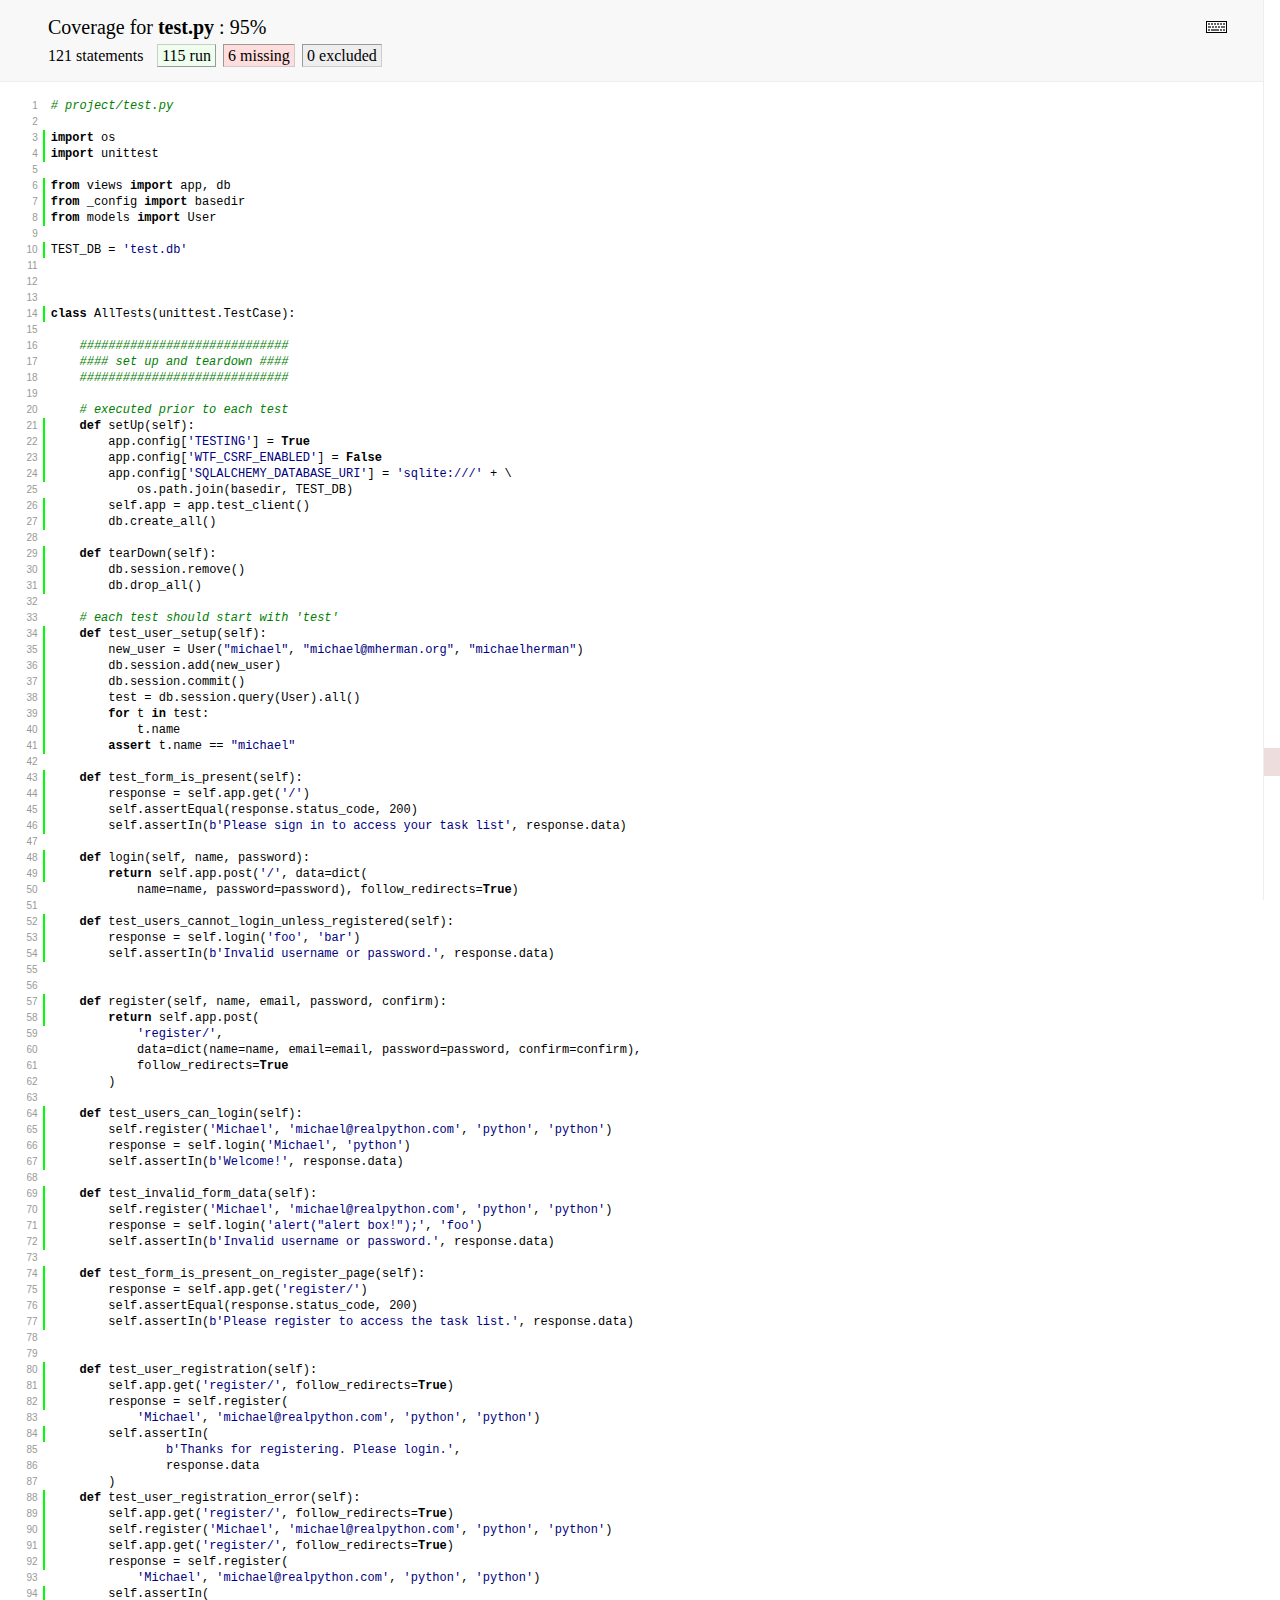
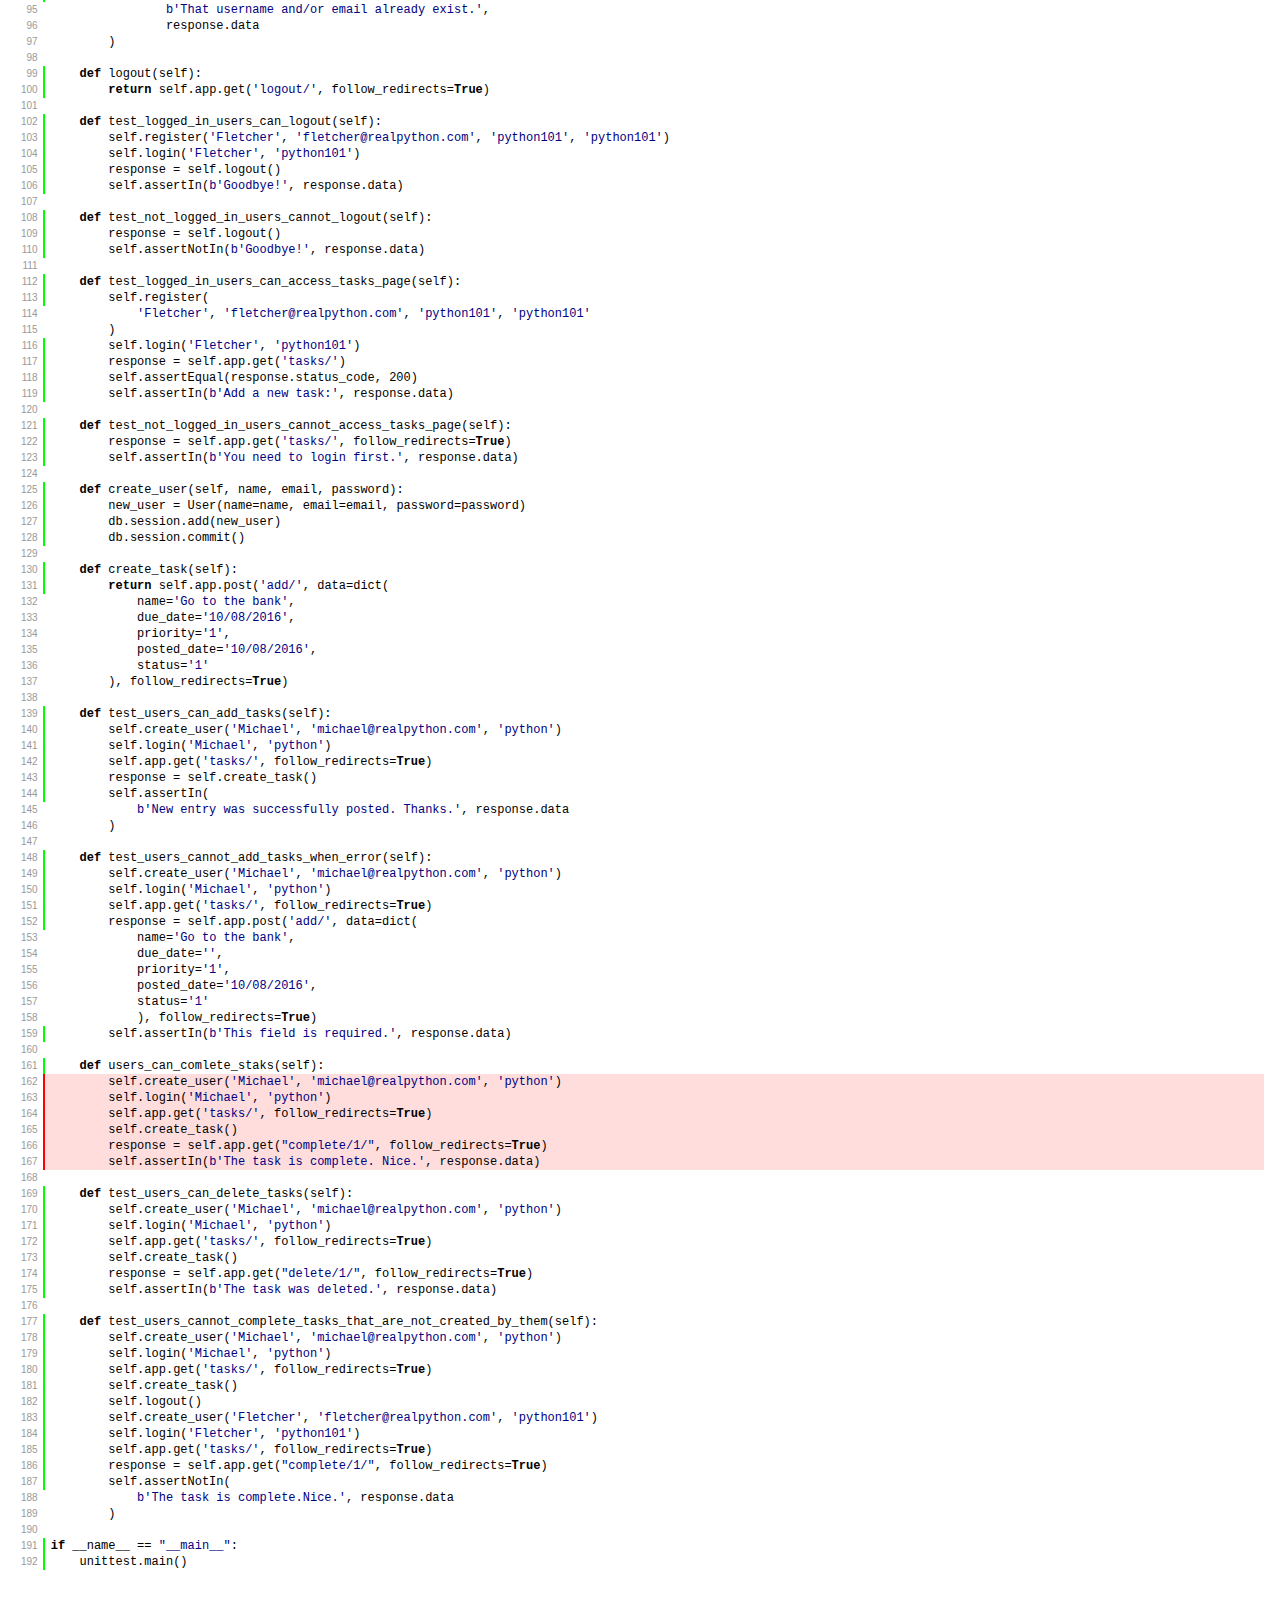
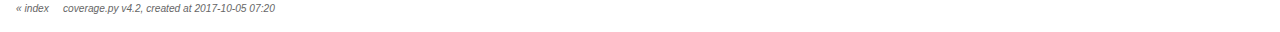
<file: project/htmlcov/test_py.html>
<!DOCTYPE html>
<html>
<head>
    <meta http-equiv="Content-Type" content="text/html; charset=utf-8">
    
    
    <meta http-equiv="X-UA-Compatible" content="IE=emulateIE7" />
    <title>Coverage for test.py: 95%</title>
    <link rel="stylesheet" href="style.css" type="text/css">
    
    <script type="text/javascript" src="jquery.min.js"></script>
    <script type="text/javascript" src="jquery.hotkeys.js"></script>
    <script type="text/javascript" src="jquery.isonscreen.js"></script>
    <script type="text/javascript" src="coverage_html.js"></script>
    <script type="text/javascript">
        jQuery(document).ready(coverage.pyfile_ready);
    </script>
</head>
<body class="pyfile">

<div id="header">
    <div class="content">
        <h1>Coverage for <b>test.py</b> :
            <span class="pc_cov">95%</span>
        </h1>

        <img id="keyboard_icon" src="keybd_closed.png" alt="Show keyboard shortcuts" />

        <h2 class="stats">
            121 statements &nbsp;
            <span class="run hide_run shortkey_r button_toggle_run">115 run</span>
            <span class="mis shortkey_m button_toggle_mis">6 missing</span>
            <span class="exc shortkey_x button_toggle_exc">0 excluded</span>

            
        </h2>
    </div>
</div>

<div class="help_panel">
    <img id="panel_icon" src="keybd_open.png" alt="Hide keyboard shortcuts" />
    <p class="legend">Hot-keys on this page</p>
    <div>
    <p class="keyhelp">
        <span class="key">r</span>
        <span class="key">m</span>
        <span class="key">x</span>
        <span class="key">p</span> &nbsp; toggle line displays
    </p>
    <p class="keyhelp">
        <span class="key">j</span>
        <span class="key">k</span> &nbsp; next/prev highlighted chunk
    </p>
    <p class="keyhelp">
        <span class="key">0</span> &nbsp; (zero) top of page
    </p>
    <p class="keyhelp">
        <span class="key">1</span> &nbsp; (one) first highlighted chunk
    </p>
    </div>
</div>

<div id="source">
    <table>
        <tr>
            <td class="linenos">
<p id="n1" class="pln"><a href="#n1">1</a></p>
<p id="n2" class="pln"><a href="#n2">2</a></p>
<p id="n3" class="stm run hide_run"><a href="#n3">3</a></p>
<p id="n4" class="stm run hide_run"><a href="#n4">4</a></p>
<p id="n5" class="pln"><a href="#n5">5</a></p>
<p id="n6" class="stm run hide_run"><a href="#n6">6</a></p>
<p id="n7" class="stm run hide_run"><a href="#n7">7</a></p>
<p id="n8" class="stm run hide_run"><a href="#n8">8</a></p>
<p id="n9" class="pln"><a href="#n9">9</a></p>
<p id="n10" class="stm run hide_run"><a href="#n10">10</a></p>
<p id="n11" class="pln"><a href="#n11">11</a></p>
<p id="n12" class="pln"><a href="#n12">12</a></p>
<p id="n13" class="pln"><a href="#n13">13</a></p>
<p id="n14" class="stm run hide_run"><a href="#n14">14</a></p>
<p id="n15" class="pln"><a href="#n15">15</a></p>
<p id="n16" class="pln"><a href="#n16">16</a></p>
<p id="n17" class="pln"><a href="#n17">17</a></p>
<p id="n18" class="pln"><a href="#n18">18</a></p>
<p id="n19" class="pln"><a href="#n19">19</a></p>
<p id="n20" class="pln"><a href="#n20">20</a></p>
<p id="n21" class="stm run hide_run"><a href="#n21">21</a></p>
<p id="n22" class="stm run hide_run"><a href="#n22">22</a></p>
<p id="n23" class="stm run hide_run"><a href="#n23">23</a></p>
<p id="n24" class="stm run hide_run"><a href="#n24">24</a></p>
<p id="n25" class="pln"><a href="#n25">25</a></p>
<p id="n26" class="stm run hide_run"><a href="#n26">26</a></p>
<p id="n27" class="stm run hide_run"><a href="#n27">27</a></p>
<p id="n28" class="pln"><a href="#n28">28</a></p>
<p id="n29" class="stm run hide_run"><a href="#n29">29</a></p>
<p id="n30" class="stm run hide_run"><a href="#n30">30</a></p>
<p id="n31" class="stm run hide_run"><a href="#n31">31</a></p>
<p id="n32" class="pln"><a href="#n32">32</a></p>
<p id="n33" class="pln"><a href="#n33">33</a></p>
<p id="n34" class="stm run hide_run"><a href="#n34">34</a></p>
<p id="n35" class="stm run hide_run"><a href="#n35">35</a></p>
<p id="n36" class="stm run hide_run"><a href="#n36">36</a></p>
<p id="n37" class="stm run hide_run"><a href="#n37">37</a></p>
<p id="n38" class="stm run hide_run"><a href="#n38">38</a></p>
<p id="n39" class="stm run hide_run"><a href="#n39">39</a></p>
<p id="n40" class="stm run hide_run"><a href="#n40">40</a></p>
<p id="n41" class="stm run hide_run"><a href="#n41">41</a></p>
<p id="n42" class="pln"><a href="#n42">42</a></p>
<p id="n43" class="stm run hide_run"><a href="#n43">43</a></p>
<p id="n44" class="stm run hide_run"><a href="#n44">44</a></p>
<p id="n45" class="stm run hide_run"><a href="#n45">45</a></p>
<p id="n46" class="stm run hide_run"><a href="#n46">46</a></p>
<p id="n47" class="pln"><a href="#n47">47</a></p>
<p id="n48" class="stm run hide_run"><a href="#n48">48</a></p>
<p id="n49" class="stm run hide_run"><a href="#n49">49</a></p>
<p id="n50" class="pln"><a href="#n50">50</a></p>
<p id="n51" class="pln"><a href="#n51">51</a></p>
<p id="n52" class="stm run hide_run"><a href="#n52">52</a></p>
<p id="n53" class="stm run hide_run"><a href="#n53">53</a></p>
<p id="n54" class="stm run hide_run"><a href="#n54">54</a></p>
<p id="n55" class="pln"><a href="#n55">55</a></p>
<p id="n56" class="pln"><a href="#n56">56</a></p>
<p id="n57" class="stm run hide_run"><a href="#n57">57</a></p>
<p id="n58" class="stm run hide_run"><a href="#n58">58</a></p>
<p id="n59" class="pln"><a href="#n59">59</a></p>
<p id="n60" class="pln"><a href="#n60">60</a></p>
<p id="n61" class="pln"><a href="#n61">61</a></p>
<p id="n62" class="pln"><a href="#n62">62</a></p>
<p id="n63" class="pln"><a href="#n63">63</a></p>
<p id="n64" class="stm run hide_run"><a href="#n64">64</a></p>
<p id="n65" class="stm run hide_run"><a href="#n65">65</a></p>
<p id="n66" class="stm run hide_run"><a href="#n66">66</a></p>
<p id="n67" class="stm run hide_run"><a href="#n67">67</a></p>
<p id="n68" class="pln"><a href="#n68">68</a></p>
<p id="n69" class="stm run hide_run"><a href="#n69">69</a></p>
<p id="n70" class="stm run hide_run"><a href="#n70">70</a></p>
<p id="n71" class="stm run hide_run"><a href="#n71">71</a></p>
<p id="n72" class="stm run hide_run"><a href="#n72">72</a></p>
<p id="n73" class="pln"><a href="#n73">73</a></p>
<p id="n74" class="stm run hide_run"><a href="#n74">74</a></p>
<p id="n75" class="stm run hide_run"><a href="#n75">75</a></p>
<p id="n76" class="stm run hide_run"><a href="#n76">76</a></p>
<p id="n77" class="stm run hide_run"><a href="#n77">77</a></p>
<p id="n78" class="pln"><a href="#n78">78</a></p>
<p id="n79" class="pln"><a href="#n79">79</a></p>
<p id="n80" class="stm run hide_run"><a href="#n80">80</a></p>
<p id="n81" class="stm run hide_run"><a href="#n81">81</a></p>
<p id="n82" class="stm run hide_run"><a href="#n82">82</a></p>
<p id="n83" class="pln"><a href="#n83">83</a></p>
<p id="n84" class="stm run hide_run"><a href="#n84">84</a></p>
<p id="n85" class="pln"><a href="#n85">85</a></p>
<p id="n86" class="pln"><a href="#n86">86</a></p>
<p id="n87" class="pln"><a href="#n87">87</a></p>
<p id="n88" class="stm run hide_run"><a href="#n88">88</a></p>
<p id="n89" class="stm run hide_run"><a href="#n89">89</a></p>
<p id="n90" class="stm run hide_run"><a href="#n90">90</a></p>
<p id="n91" class="stm run hide_run"><a href="#n91">91</a></p>
<p id="n92" class="stm run hide_run"><a href="#n92">92</a></p>
<p id="n93" class="pln"><a href="#n93">93</a></p>
<p id="n94" class="stm run hide_run"><a href="#n94">94</a></p>
<p id="n95" class="pln"><a href="#n95">95</a></p>
<p id="n96" class="pln"><a href="#n96">96</a></p>
<p id="n97" class="pln"><a href="#n97">97</a></p>
<p id="n98" class="pln"><a href="#n98">98</a></p>
<p id="n99" class="stm run hide_run"><a href="#n99">99</a></p>
<p id="n100" class="stm run hide_run"><a href="#n100">100</a></p>
<p id="n101" class="pln"><a href="#n101">101</a></p>
<p id="n102" class="stm run hide_run"><a href="#n102">102</a></p>
<p id="n103" class="stm run hide_run"><a href="#n103">103</a></p>
<p id="n104" class="stm run hide_run"><a href="#n104">104</a></p>
<p id="n105" class="stm run hide_run"><a href="#n105">105</a></p>
<p id="n106" class="stm run hide_run"><a href="#n106">106</a></p>
<p id="n107" class="pln"><a href="#n107">107</a></p>
<p id="n108" class="stm run hide_run"><a href="#n108">108</a></p>
<p id="n109" class="stm run hide_run"><a href="#n109">109</a></p>
<p id="n110" class="stm run hide_run"><a href="#n110">110</a></p>
<p id="n111" class="pln"><a href="#n111">111</a></p>
<p id="n112" class="stm run hide_run"><a href="#n112">112</a></p>
<p id="n113" class="stm run hide_run"><a href="#n113">113</a></p>
<p id="n114" class="pln"><a href="#n114">114</a></p>
<p id="n115" class="pln"><a href="#n115">115</a></p>
<p id="n116" class="stm run hide_run"><a href="#n116">116</a></p>
<p id="n117" class="stm run hide_run"><a href="#n117">117</a></p>
<p id="n118" class="stm run hide_run"><a href="#n118">118</a></p>
<p id="n119" class="stm run hide_run"><a href="#n119">119</a></p>
<p id="n120" class="pln"><a href="#n120">120</a></p>
<p id="n121" class="stm run hide_run"><a href="#n121">121</a></p>
<p id="n122" class="stm run hide_run"><a href="#n122">122</a></p>
<p id="n123" class="stm run hide_run"><a href="#n123">123</a></p>
<p id="n124" class="pln"><a href="#n124">124</a></p>
<p id="n125" class="stm run hide_run"><a href="#n125">125</a></p>
<p id="n126" class="stm run hide_run"><a href="#n126">126</a></p>
<p id="n127" class="stm run hide_run"><a href="#n127">127</a></p>
<p id="n128" class="stm run hide_run"><a href="#n128">128</a></p>
<p id="n129" class="pln"><a href="#n129">129</a></p>
<p id="n130" class="stm run hide_run"><a href="#n130">130</a></p>
<p id="n131" class="stm run hide_run"><a href="#n131">131</a></p>
<p id="n132" class="pln"><a href="#n132">132</a></p>
<p id="n133" class="pln"><a href="#n133">133</a></p>
<p id="n134" class="pln"><a href="#n134">134</a></p>
<p id="n135" class="pln"><a href="#n135">135</a></p>
<p id="n136" class="pln"><a href="#n136">136</a></p>
<p id="n137" class="pln"><a href="#n137">137</a></p>
<p id="n138" class="pln"><a href="#n138">138</a></p>
<p id="n139" class="stm run hide_run"><a href="#n139">139</a></p>
<p id="n140" class="stm run hide_run"><a href="#n140">140</a></p>
<p id="n141" class="stm run hide_run"><a href="#n141">141</a></p>
<p id="n142" class="stm run hide_run"><a href="#n142">142</a></p>
<p id="n143" class="stm run hide_run"><a href="#n143">143</a></p>
<p id="n144" class="stm run hide_run"><a href="#n144">144</a></p>
<p id="n145" class="pln"><a href="#n145">145</a></p>
<p id="n146" class="pln"><a href="#n146">146</a></p>
<p id="n147" class="pln"><a href="#n147">147</a></p>
<p id="n148" class="stm run hide_run"><a href="#n148">148</a></p>
<p id="n149" class="stm run hide_run"><a href="#n149">149</a></p>
<p id="n150" class="stm run hide_run"><a href="#n150">150</a></p>
<p id="n151" class="stm run hide_run"><a href="#n151">151</a></p>
<p id="n152" class="stm run hide_run"><a href="#n152">152</a></p>
<p id="n153" class="pln"><a href="#n153">153</a></p>
<p id="n154" class="pln"><a href="#n154">154</a></p>
<p id="n155" class="pln"><a href="#n155">155</a></p>
<p id="n156" class="pln"><a href="#n156">156</a></p>
<p id="n157" class="pln"><a href="#n157">157</a></p>
<p id="n158" class="pln"><a href="#n158">158</a></p>
<p id="n159" class="stm run hide_run"><a href="#n159">159</a></p>
<p id="n160" class="pln"><a href="#n160">160</a></p>
<p id="n161" class="stm run hide_run"><a href="#n161">161</a></p>
<p id="n162" class="stm mis"><a href="#n162">162</a></p>
<p id="n163" class="stm mis"><a href="#n163">163</a></p>
<p id="n164" class="stm mis"><a href="#n164">164</a></p>
<p id="n165" class="stm mis"><a href="#n165">165</a></p>
<p id="n166" class="stm mis"><a href="#n166">166</a></p>
<p id="n167" class="stm mis"><a href="#n167">167</a></p>
<p id="n168" class="pln"><a href="#n168">168</a></p>
<p id="n169" class="stm run hide_run"><a href="#n169">169</a></p>
<p id="n170" class="stm run hide_run"><a href="#n170">170</a></p>
<p id="n171" class="stm run hide_run"><a href="#n171">171</a></p>
<p id="n172" class="stm run hide_run"><a href="#n172">172</a></p>
<p id="n173" class="stm run hide_run"><a href="#n173">173</a></p>
<p id="n174" class="stm run hide_run"><a href="#n174">174</a></p>
<p id="n175" class="stm run hide_run"><a href="#n175">175</a></p>
<p id="n176" class="pln"><a href="#n176">176</a></p>
<p id="n177" class="stm run hide_run"><a href="#n177">177</a></p>
<p id="n178" class="stm run hide_run"><a href="#n178">178</a></p>
<p id="n179" class="stm run hide_run"><a href="#n179">179</a></p>
<p id="n180" class="stm run hide_run"><a href="#n180">180</a></p>
<p id="n181" class="stm run hide_run"><a href="#n181">181</a></p>
<p id="n182" class="stm run hide_run"><a href="#n182">182</a></p>
<p id="n183" class="stm run hide_run"><a href="#n183">183</a></p>
<p id="n184" class="stm run hide_run"><a href="#n184">184</a></p>
<p id="n185" class="stm run hide_run"><a href="#n185">185</a></p>
<p id="n186" class="stm run hide_run"><a href="#n186">186</a></p>
<p id="n187" class="stm run hide_run"><a href="#n187">187</a></p>
<p id="n188" class="pln"><a href="#n188">188</a></p>
<p id="n189" class="pln"><a href="#n189">189</a></p>
<p id="n190" class="pln"><a href="#n190">190</a></p>
<p id="n191" class="stm run hide_run"><a href="#n191">191</a></p>
<p id="n192" class="stm run hide_run"><a href="#n192">192</a></p>

            </td>
            <td class="text">
<p id="t1" class="pln"><span class="com"># project/test.py</span><span class="strut">&nbsp;</span></p>
<p id="t2" class="pln"><span class="strut">&nbsp;</span></p>
<p id="t3" class="stm run hide_run"><span class="key">import</span> <span class="nam">os</span><span class="strut">&nbsp;</span></p>
<p id="t4" class="stm run hide_run"><span class="key">import</span> <span class="nam">unittest</span><span class="strut">&nbsp;</span></p>
<p id="t5" class="pln"><span class="strut">&nbsp;</span></p>
<p id="t6" class="stm run hide_run"><span class="key">from</span> <span class="nam">views</span> <span class="key">import</span> <span class="nam">app</span><span class="op">,</span> <span class="nam">db</span><span class="strut">&nbsp;</span></p>
<p id="t7" class="stm run hide_run"><span class="key">from</span> <span class="nam">_config</span> <span class="key">import</span> <span class="nam">basedir</span><span class="strut">&nbsp;</span></p>
<p id="t8" class="stm run hide_run"><span class="key">from</span> <span class="nam">models</span> <span class="key">import</span> <span class="nam">User</span><span class="strut">&nbsp;</span></p>
<p id="t9" class="pln"><span class="strut">&nbsp;</span></p>
<p id="t10" class="stm run hide_run"><span class="nam">TEST_DB</span> <span class="op">=</span> <span class="str">'test.db'</span><span class="strut">&nbsp;</span></p>
<p id="t11" class="pln"><span class="strut">&nbsp;</span></p>
<p id="t12" class="pln"><span class="strut">&nbsp;</span></p>
<p id="t13" class="pln"><span class="strut">&nbsp;</span></p>
<p id="t14" class="stm run hide_run"><span class="key">class</span> <span class="nam">AllTests</span><span class="op">(</span><span class="nam">unittest</span><span class="op">.</span><span class="nam">TestCase</span><span class="op">)</span><span class="op">:</span><span class="strut">&nbsp;</span></p>
<p id="t15" class="pln"><span class="strut">&nbsp;</span></p>
<p id="t16" class="pln">    <span class="com">#############################</span><span class="strut">&nbsp;</span></p>
<p id="t17" class="pln">    <span class="com">#### set up and teardown ####</span><span class="strut">&nbsp;</span></p>
<p id="t18" class="pln">    <span class="com">#############################</span><span class="strut">&nbsp;</span></p>
<p id="t19" class="pln"><span class="strut">&nbsp;</span></p>
<p id="t20" class="pln">    <span class="com"># executed prior to each test</span><span class="strut">&nbsp;</span></p>
<p id="t21" class="stm run hide_run">    <span class="key">def</span> <span class="nam">setUp</span><span class="op">(</span><span class="nam">self</span><span class="op">)</span><span class="op">:</span><span class="strut">&nbsp;</span></p>
<p id="t22" class="stm run hide_run">        <span class="nam">app</span><span class="op">.</span><span class="nam">config</span><span class="op">[</span><span class="str">'TESTING'</span><span class="op">]</span> <span class="op">=</span> <span class="key">True</span><span class="strut">&nbsp;</span></p>
<p id="t23" class="stm run hide_run">        <span class="nam">app</span><span class="op">.</span><span class="nam">config</span><span class="op">[</span><span class="str">'WTF_CSRF_ENABLED'</span><span class="op">]</span> <span class="op">=</span> <span class="key">False</span><span class="strut">&nbsp;</span></p>
<p id="t24" class="stm run hide_run">        <span class="nam">app</span><span class="op">.</span><span class="nam">config</span><span class="op">[</span><span class="str">'SQLALCHEMY_DATABASE_URI'</span><span class="op">]</span> <span class="op">=</span> <span class="str">'sqlite:///'</span> <span class="op">+</span> <span class="xx">\</span><span class="strut">&nbsp;</span></p>
<p id="t25" class="pln">            <span class="nam">os</span><span class="op">.</span><span class="nam">path</span><span class="op">.</span><span class="nam">join</span><span class="op">(</span><span class="nam">basedir</span><span class="op">,</span> <span class="nam">TEST_DB</span><span class="op">)</span><span class="strut">&nbsp;</span></p>
<p id="t26" class="stm run hide_run">        <span class="nam">self</span><span class="op">.</span><span class="nam">app</span> <span class="op">=</span> <span class="nam">app</span><span class="op">.</span><span class="nam">test_client</span><span class="op">(</span><span class="op">)</span><span class="strut">&nbsp;</span></p>
<p id="t27" class="stm run hide_run">        <span class="nam">db</span><span class="op">.</span><span class="nam">create_all</span><span class="op">(</span><span class="op">)</span><span class="strut">&nbsp;</span></p>
<p id="t28" class="pln"><span class="strut">&nbsp;</span></p>
<p id="t29" class="stm run hide_run">    <span class="key">def</span> <span class="nam">tearDown</span><span class="op">(</span><span class="nam">self</span><span class="op">)</span><span class="op">:</span><span class="strut">&nbsp;</span></p>
<p id="t30" class="stm run hide_run">        <span class="nam">db</span><span class="op">.</span><span class="nam">session</span><span class="op">.</span><span class="nam">remove</span><span class="op">(</span><span class="op">)</span><span class="strut">&nbsp;</span></p>
<p id="t31" class="stm run hide_run">        <span class="nam">db</span><span class="op">.</span><span class="nam">drop_all</span><span class="op">(</span><span class="op">)</span><span class="strut">&nbsp;</span></p>
<p id="t32" class="pln"><span class="strut">&nbsp;</span></p>
<p id="t33" class="pln">    <span class="com"># each test should start with 'test'</span><span class="strut">&nbsp;</span></p>
<p id="t34" class="stm run hide_run">    <span class="key">def</span> <span class="nam">test_user_setup</span><span class="op">(</span><span class="nam">self</span><span class="op">)</span><span class="op">:</span><span class="strut">&nbsp;</span></p>
<p id="t35" class="stm run hide_run">        <span class="nam">new_user</span> <span class="op">=</span> <span class="nam">User</span><span class="op">(</span><span class="str">"michael"</span><span class="op">,</span> <span class="str">"michael@mherman.org"</span><span class="op">,</span> <span class="str">"michaelherman"</span><span class="op">)</span><span class="strut">&nbsp;</span></p>
<p id="t36" class="stm run hide_run">        <span class="nam">db</span><span class="op">.</span><span class="nam">session</span><span class="op">.</span><span class="nam">add</span><span class="op">(</span><span class="nam">new_user</span><span class="op">)</span><span class="strut">&nbsp;</span></p>
<p id="t37" class="stm run hide_run">        <span class="nam">db</span><span class="op">.</span><span class="nam">session</span><span class="op">.</span><span class="nam">commit</span><span class="op">(</span><span class="op">)</span><span class="strut">&nbsp;</span></p>
<p id="t38" class="stm run hide_run">        <span class="nam">test</span> <span class="op">=</span> <span class="nam">db</span><span class="op">.</span><span class="nam">session</span><span class="op">.</span><span class="nam">query</span><span class="op">(</span><span class="nam">User</span><span class="op">)</span><span class="op">.</span><span class="nam">all</span><span class="op">(</span><span class="op">)</span><span class="strut">&nbsp;</span></p>
<p id="t39" class="stm run hide_run">        <span class="key">for</span> <span class="nam">t</span> <span class="key">in</span> <span class="nam">test</span><span class="op">:</span><span class="strut">&nbsp;</span></p>
<p id="t40" class="stm run hide_run">            <span class="nam">t</span><span class="op">.</span><span class="nam">name</span><span class="strut">&nbsp;</span></p>
<p id="t41" class="stm run hide_run">        <span class="key">assert</span> <span class="nam">t</span><span class="op">.</span><span class="nam">name</span> <span class="op">==</span> <span class="str">"michael"</span><span class="strut">&nbsp;</span></p>
<p id="t42" class="pln"><span class="strut">&nbsp;</span></p>
<p id="t43" class="stm run hide_run">    <span class="key">def</span> <span class="nam">test_form_is_present</span><span class="op">(</span><span class="nam">self</span><span class="op">)</span><span class="op">:</span><span class="strut">&nbsp;</span></p>
<p id="t44" class="stm run hide_run">        <span class="nam">response</span> <span class="op">=</span> <span class="nam">self</span><span class="op">.</span><span class="nam">app</span><span class="op">.</span><span class="nam">get</span><span class="op">(</span><span class="str">'/'</span><span class="op">)</span><span class="strut">&nbsp;</span></p>
<p id="t45" class="stm run hide_run">        <span class="nam">self</span><span class="op">.</span><span class="nam">assertEqual</span><span class="op">(</span><span class="nam">response</span><span class="op">.</span><span class="nam">status_code</span><span class="op">,</span> <span class="num">200</span><span class="op">)</span><span class="strut">&nbsp;</span></p>
<p id="t46" class="stm run hide_run">        <span class="nam">self</span><span class="op">.</span><span class="nam">assertIn</span><span class="op">(</span><span class="str">b'Please sign in to access your task list'</span><span class="op">,</span> <span class="nam">response</span><span class="op">.</span><span class="nam">data</span><span class="op">)</span><span class="strut">&nbsp;</span></p>
<p id="t47" class="pln"><span class="strut">&nbsp;</span></p>
<p id="t48" class="stm run hide_run">    <span class="key">def</span> <span class="nam">login</span><span class="op">(</span><span class="nam">self</span><span class="op">,</span> <span class="nam">name</span><span class="op">,</span> <span class="nam">password</span><span class="op">)</span><span class="op">:</span><span class="strut">&nbsp;</span></p>
<p id="t49" class="stm run hide_run">        <span class="key">return</span> <span class="nam">self</span><span class="op">.</span><span class="nam">app</span><span class="op">.</span><span class="nam">post</span><span class="op">(</span><span class="str">'/'</span><span class="op">,</span> <span class="nam">data</span><span class="op">=</span><span class="nam">dict</span><span class="op">(</span><span class="strut">&nbsp;</span></p>
<p id="t50" class="pln">            <span class="nam">name</span><span class="op">=</span><span class="nam">name</span><span class="op">,</span> <span class="nam">password</span><span class="op">=</span><span class="nam">password</span><span class="op">)</span><span class="op">,</span> <span class="nam">follow_redirects</span><span class="op">=</span><span class="key">True</span><span class="op">)</span><span class="strut">&nbsp;</span></p>
<p id="t51" class="pln"><span class="strut">&nbsp;</span></p>
<p id="t52" class="stm run hide_run">    <span class="key">def</span> <span class="nam">test_users_cannot_login_unless_registered</span><span class="op">(</span><span class="nam">self</span><span class="op">)</span><span class="op">:</span><span class="strut">&nbsp;</span></p>
<p id="t53" class="stm run hide_run">        <span class="nam">response</span> <span class="op">=</span> <span class="nam">self</span><span class="op">.</span><span class="nam">login</span><span class="op">(</span><span class="str">'foo'</span><span class="op">,</span> <span class="str">'bar'</span><span class="op">)</span><span class="strut">&nbsp;</span></p>
<p id="t54" class="stm run hide_run">        <span class="nam">self</span><span class="op">.</span><span class="nam">assertIn</span><span class="op">(</span><span class="str">b'Invalid username or password.'</span><span class="op">,</span> <span class="nam">response</span><span class="op">.</span><span class="nam">data</span><span class="op">)</span><span class="strut">&nbsp;</span></p>
<p id="t55" class="pln"><span class="strut">&nbsp;</span></p>
<p id="t56" class="pln"><span class="strut">&nbsp;</span></p>
<p id="t57" class="stm run hide_run">    <span class="key">def</span> <span class="nam">register</span><span class="op">(</span><span class="nam">self</span><span class="op">,</span> <span class="nam">name</span><span class="op">,</span> <span class="nam">email</span><span class="op">,</span> <span class="nam">password</span><span class="op">,</span> <span class="nam">confirm</span><span class="op">)</span><span class="op">:</span><span class="strut">&nbsp;</span></p>
<p id="t58" class="stm run hide_run">        <span class="key">return</span> <span class="nam">self</span><span class="op">.</span><span class="nam">app</span><span class="op">.</span><span class="nam">post</span><span class="op">(</span><span class="strut">&nbsp;</span></p>
<p id="t59" class="pln">            <span class="str">'register/'</span><span class="op">,</span><span class="strut">&nbsp;</span></p>
<p id="t60" class="pln">            <span class="nam">data</span><span class="op">=</span><span class="nam">dict</span><span class="op">(</span><span class="nam">name</span><span class="op">=</span><span class="nam">name</span><span class="op">,</span> <span class="nam">email</span><span class="op">=</span><span class="nam">email</span><span class="op">,</span> <span class="nam">password</span><span class="op">=</span><span class="nam">password</span><span class="op">,</span> <span class="nam">confirm</span><span class="op">=</span><span class="nam">confirm</span><span class="op">)</span><span class="op">,</span><span class="strut">&nbsp;</span></p>
<p id="t61" class="pln">            <span class="nam">follow_redirects</span><span class="op">=</span><span class="key">True</span><span class="strut">&nbsp;</span></p>
<p id="t62" class="pln">        <span class="op">)</span><span class="strut">&nbsp;</span></p>
<p id="t63" class="pln"><span class="strut">&nbsp;</span></p>
<p id="t64" class="stm run hide_run">    <span class="key">def</span> <span class="nam">test_users_can_login</span><span class="op">(</span><span class="nam">self</span><span class="op">)</span><span class="op">:</span><span class="strut">&nbsp;</span></p>
<p id="t65" class="stm run hide_run">        <span class="nam">self</span><span class="op">.</span><span class="nam">register</span><span class="op">(</span><span class="str">'Michael'</span><span class="op">,</span> <span class="str">'michael@realpython.com'</span><span class="op">,</span> <span class="str">'python'</span><span class="op">,</span> <span class="str">'python'</span><span class="op">)</span><span class="strut">&nbsp;</span></p>
<p id="t66" class="stm run hide_run">        <span class="nam">response</span> <span class="op">=</span> <span class="nam">self</span><span class="op">.</span><span class="nam">login</span><span class="op">(</span><span class="str">'Michael'</span><span class="op">,</span> <span class="str">'python'</span><span class="op">)</span><span class="strut">&nbsp;</span></p>
<p id="t67" class="stm run hide_run">        <span class="nam">self</span><span class="op">.</span><span class="nam">assertIn</span><span class="op">(</span><span class="str">b'Welcome!'</span><span class="op">,</span> <span class="nam">response</span><span class="op">.</span><span class="nam">data</span><span class="op">)</span><span class="strut">&nbsp;</span></p>
<p id="t68" class="pln"><span class="strut">&nbsp;</span></p>
<p id="t69" class="stm run hide_run">    <span class="key">def</span> <span class="nam">test_invalid_form_data</span><span class="op">(</span><span class="nam">self</span><span class="op">)</span><span class="op">:</span><span class="strut">&nbsp;</span></p>
<p id="t70" class="stm run hide_run">        <span class="nam">self</span><span class="op">.</span><span class="nam">register</span><span class="op">(</span><span class="str">'Michael'</span><span class="op">,</span> <span class="str">'michael@realpython.com'</span><span class="op">,</span> <span class="str">'python'</span><span class="op">,</span> <span class="str">'python'</span><span class="op">)</span><span class="strut">&nbsp;</span></p>
<p id="t71" class="stm run hide_run">        <span class="nam">response</span> <span class="op">=</span> <span class="nam">self</span><span class="op">.</span><span class="nam">login</span><span class="op">(</span><span class="str">'alert("alert box!");'</span><span class="op">,</span> <span class="str">'foo'</span><span class="op">)</span><span class="strut">&nbsp;</span></p>
<p id="t72" class="stm run hide_run">        <span class="nam">self</span><span class="op">.</span><span class="nam">assertIn</span><span class="op">(</span><span class="str">b'Invalid username or password.'</span><span class="op">,</span> <span class="nam">response</span><span class="op">.</span><span class="nam">data</span><span class="op">)</span><span class="strut">&nbsp;</span></p>
<p id="t73" class="pln"><span class="strut">&nbsp;</span></p>
<p id="t74" class="stm run hide_run">    <span class="key">def</span> <span class="nam">test_form_is_present_on_register_page</span><span class="op">(</span><span class="nam">self</span><span class="op">)</span><span class="op">:</span><span class="strut">&nbsp;</span></p>
<p id="t75" class="stm run hide_run">        <span class="nam">response</span> <span class="op">=</span> <span class="nam">self</span><span class="op">.</span><span class="nam">app</span><span class="op">.</span><span class="nam">get</span><span class="op">(</span><span class="str">'register/'</span><span class="op">)</span><span class="strut">&nbsp;</span></p>
<p id="t76" class="stm run hide_run">        <span class="nam">self</span><span class="op">.</span><span class="nam">assertEqual</span><span class="op">(</span><span class="nam">response</span><span class="op">.</span><span class="nam">status_code</span><span class="op">,</span> <span class="num">200</span><span class="op">)</span><span class="strut">&nbsp;</span></p>
<p id="t77" class="stm run hide_run">        <span class="nam">self</span><span class="op">.</span><span class="nam">assertIn</span><span class="op">(</span><span class="str">b'Please register to access the task list.'</span><span class="op">,</span> <span class="nam">response</span><span class="op">.</span><span class="nam">data</span><span class="op">)</span><span class="strut">&nbsp;</span></p>
<p id="t78" class="pln"><span class="strut">&nbsp;</span></p>
<p id="t79" class="pln"><span class="strut">&nbsp;</span></p>
<p id="t80" class="stm run hide_run">    <span class="key">def</span> <span class="nam">test_user_registration</span><span class="op">(</span><span class="nam">self</span><span class="op">)</span><span class="op">:</span><span class="strut">&nbsp;</span></p>
<p id="t81" class="stm run hide_run">        <span class="nam">self</span><span class="op">.</span><span class="nam">app</span><span class="op">.</span><span class="nam">get</span><span class="op">(</span><span class="str">'register/'</span><span class="op">,</span> <span class="nam">follow_redirects</span><span class="op">=</span><span class="key">True</span><span class="op">)</span><span class="strut">&nbsp;</span></p>
<p id="t82" class="stm run hide_run">        <span class="nam">response</span> <span class="op">=</span> <span class="nam">self</span><span class="op">.</span><span class="nam">register</span><span class="op">(</span><span class="strut">&nbsp;</span></p>
<p id="t83" class="pln">            <span class="str">'Michael'</span><span class="op">,</span> <span class="str">'michael@realpython.com'</span><span class="op">,</span> <span class="str">'python'</span><span class="op">,</span> <span class="str">'python'</span><span class="op">)</span><span class="strut">&nbsp;</span></p>
<p id="t84" class="stm run hide_run">        <span class="nam">self</span><span class="op">.</span><span class="nam">assertIn</span><span class="op">(</span><span class="strut">&nbsp;</span></p>
<p id="t85" class="pln">                <span class="str">b'Thanks for registering. Please login.'</span><span class="op">,</span><span class="strut">&nbsp;</span></p>
<p id="t86" class="pln">                <span class="nam">response</span><span class="op">.</span><span class="nam">data</span><span class="strut">&nbsp;</span></p>
<p id="t87" class="pln">        <span class="op">)</span><span class="strut">&nbsp;</span></p>
<p id="t88" class="stm run hide_run">    <span class="key">def</span> <span class="nam">test_user_registration_error</span><span class="op">(</span><span class="nam">self</span><span class="op">)</span><span class="op">:</span><span class="strut">&nbsp;</span></p>
<p id="t89" class="stm run hide_run">        <span class="nam">self</span><span class="op">.</span><span class="nam">app</span><span class="op">.</span><span class="nam">get</span><span class="op">(</span><span class="str">'register/'</span><span class="op">,</span> <span class="nam">follow_redirects</span><span class="op">=</span><span class="key">True</span><span class="op">)</span><span class="strut">&nbsp;</span></p>
<p id="t90" class="stm run hide_run">        <span class="nam">self</span><span class="op">.</span><span class="nam">register</span><span class="op">(</span><span class="str">'Michael'</span><span class="op">,</span> <span class="str">'michael@realpython.com'</span><span class="op">,</span> <span class="str">'python'</span><span class="op">,</span> <span class="str">'python'</span><span class="op">)</span><span class="strut">&nbsp;</span></p>
<p id="t91" class="stm run hide_run">        <span class="nam">self</span><span class="op">.</span><span class="nam">app</span><span class="op">.</span><span class="nam">get</span><span class="op">(</span><span class="str">'register/'</span><span class="op">,</span> <span class="nam">follow_redirects</span><span class="op">=</span><span class="key">True</span><span class="op">)</span><span class="strut">&nbsp;</span></p>
<p id="t92" class="stm run hide_run">        <span class="nam">response</span> <span class="op">=</span> <span class="nam">self</span><span class="op">.</span><span class="nam">register</span><span class="op">(</span><span class="strut">&nbsp;</span></p>
<p id="t93" class="pln">            <span class="str">'Michael'</span><span class="op">,</span> <span class="str">'michael@realpython.com'</span><span class="op">,</span> <span class="str">'python'</span><span class="op">,</span> <span class="str">'python'</span><span class="op">)</span><span class="strut">&nbsp;</span></p>
<p id="t94" class="stm run hide_run">        <span class="nam">self</span><span class="op">.</span><span class="nam">assertIn</span><span class="op">(</span><span class="strut">&nbsp;</span></p>
<p id="t95" class="pln">                <span class="str">b'That username and/or email already exist.'</span><span class="op">,</span><span class="strut">&nbsp;</span></p>
<p id="t96" class="pln">                <span class="nam">response</span><span class="op">.</span><span class="nam">data</span><span class="strut">&nbsp;</span></p>
<p id="t97" class="pln">        <span class="op">)</span><span class="strut">&nbsp;</span></p>
<p id="t98" class="pln"><span class="strut">&nbsp;</span></p>
<p id="t99" class="stm run hide_run">    <span class="key">def</span> <span class="nam">logout</span><span class="op">(</span><span class="nam">self</span><span class="op">)</span><span class="op">:</span><span class="strut">&nbsp;</span></p>
<p id="t100" class="stm run hide_run">        <span class="key">return</span> <span class="nam">self</span><span class="op">.</span><span class="nam">app</span><span class="op">.</span><span class="nam">get</span><span class="op">(</span><span class="str">'logout/'</span><span class="op">,</span> <span class="nam">follow_redirects</span><span class="op">=</span><span class="key">True</span><span class="op">)</span><span class="strut">&nbsp;</span></p>
<p id="t101" class="pln"><span class="strut">&nbsp;</span></p>
<p id="t102" class="stm run hide_run">    <span class="key">def</span> <span class="nam">test_logged_in_users_can_logout</span><span class="op">(</span><span class="nam">self</span><span class="op">)</span><span class="op">:</span><span class="strut">&nbsp;</span></p>
<p id="t103" class="stm run hide_run">        <span class="nam">self</span><span class="op">.</span><span class="nam">register</span><span class="op">(</span><span class="str">'Fletcher'</span><span class="op">,</span> <span class="str">'fletcher@realpython.com'</span><span class="op">,</span> <span class="str">'python101'</span><span class="op">,</span> <span class="str">'python101'</span><span class="op">)</span><span class="strut">&nbsp;</span></p>
<p id="t104" class="stm run hide_run">        <span class="nam">self</span><span class="op">.</span><span class="nam">login</span><span class="op">(</span><span class="str">'Fletcher'</span><span class="op">,</span> <span class="str">'python101'</span><span class="op">)</span><span class="strut">&nbsp;</span></p>
<p id="t105" class="stm run hide_run">        <span class="nam">response</span> <span class="op">=</span> <span class="nam">self</span><span class="op">.</span><span class="nam">logout</span><span class="op">(</span><span class="op">)</span><span class="strut">&nbsp;</span></p>
<p id="t106" class="stm run hide_run">        <span class="nam">self</span><span class="op">.</span><span class="nam">assertIn</span><span class="op">(</span><span class="str">b'Goodbye!'</span><span class="op">,</span> <span class="nam">response</span><span class="op">.</span><span class="nam">data</span><span class="op">)</span><span class="strut">&nbsp;</span></p>
<p id="t107" class="pln"><span class="strut">&nbsp;</span></p>
<p id="t108" class="stm run hide_run">    <span class="key">def</span> <span class="nam">test_not_logged_in_users_cannot_logout</span><span class="op">(</span><span class="nam">self</span><span class="op">)</span><span class="op">:</span><span class="strut">&nbsp;</span></p>
<p id="t109" class="stm run hide_run">        <span class="nam">response</span> <span class="op">=</span> <span class="nam">self</span><span class="op">.</span><span class="nam">logout</span><span class="op">(</span><span class="op">)</span><span class="strut">&nbsp;</span></p>
<p id="t110" class="stm run hide_run">        <span class="nam">self</span><span class="op">.</span><span class="nam">assertNotIn</span><span class="op">(</span><span class="str">b'Goodbye!'</span><span class="op">,</span> <span class="nam">response</span><span class="op">.</span><span class="nam">data</span><span class="op">)</span><span class="strut">&nbsp;</span></p>
<p id="t111" class="pln"><span class="strut">&nbsp;</span></p>
<p id="t112" class="stm run hide_run">    <span class="key">def</span> <span class="nam">test_logged_in_users_can_access_tasks_page</span><span class="op">(</span><span class="nam">self</span><span class="op">)</span><span class="op">:</span><span class="strut">&nbsp;</span></p>
<p id="t113" class="stm run hide_run">        <span class="nam">self</span><span class="op">.</span><span class="nam">register</span><span class="op">(</span><span class="strut">&nbsp;</span></p>
<p id="t114" class="pln">            <span class="str">'Fletcher'</span><span class="op">,</span> <span class="str">'fletcher@realpython.com'</span><span class="op">,</span> <span class="str">'python101'</span><span class="op">,</span> <span class="str">'python101'</span><span class="strut">&nbsp;</span></p>
<p id="t115" class="pln">        <span class="op">)</span><span class="strut">&nbsp;</span></p>
<p id="t116" class="stm run hide_run">        <span class="nam">self</span><span class="op">.</span><span class="nam">login</span><span class="op">(</span><span class="str">'Fletcher'</span><span class="op">,</span> <span class="str">'python101'</span><span class="op">)</span><span class="strut">&nbsp;</span></p>
<p id="t117" class="stm run hide_run">        <span class="nam">response</span> <span class="op">=</span> <span class="nam">self</span><span class="op">.</span><span class="nam">app</span><span class="op">.</span><span class="nam">get</span><span class="op">(</span><span class="str">'tasks/'</span><span class="op">)</span><span class="strut">&nbsp;</span></p>
<p id="t118" class="stm run hide_run">        <span class="nam">self</span><span class="op">.</span><span class="nam">assertEqual</span><span class="op">(</span><span class="nam">response</span><span class="op">.</span><span class="nam">status_code</span><span class="op">,</span> <span class="num">200</span><span class="op">)</span><span class="strut">&nbsp;</span></p>
<p id="t119" class="stm run hide_run">        <span class="nam">self</span><span class="op">.</span><span class="nam">assertIn</span><span class="op">(</span><span class="str">b'Add a new task:'</span><span class="op">,</span> <span class="nam">response</span><span class="op">.</span><span class="nam">data</span><span class="op">)</span><span class="strut">&nbsp;</span></p>
<p id="t120" class="pln"><span class="strut">&nbsp;</span></p>
<p id="t121" class="stm run hide_run">    <span class="key">def</span> <span class="nam">test_not_logged_in_users_cannot_access_tasks_page</span><span class="op">(</span><span class="nam">self</span><span class="op">)</span><span class="op">:</span><span class="strut">&nbsp;</span></p>
<p id="t122" class="stm run hide_run">        <span class="nam">response</span> <span class="op">=</span> <span class="nam">self</span><span class="op">.</span><span class="nam">app</span><span class="op">.</span><span class="nam">get</span><span class="op">(</span><span class="str">'tasks/'</span><span class="op">,</span> <span class="nam">follow_redirects</span><span class="op">=</span><span class="key">True</span><span class="op">)</span><span class="strut">&nbsp;</span></p>
<p id="t123" class="stm run hide_run">        <span class="nam">self</span><span class="op">.</span><span class="nam">assertIn</span><span class="op">(</span><span class="str">b'You need to login first.'</span><span class="op">,</span> <span class="nam">response</span><span class="op">.</span><span class="nam">data</span><span class="op">)</span><span class="strut">&nbsp;</span></p>
<p id="t124" class="pln"><span class="strut">&nbsp;</span></p>
<p id="t125" class="stm run hide_run">    <span class="key">def</span> <span class="nam">create_user</span><span class="op">(</span><span class="nam">self</span><span class="op">,</span> <span class="nam">name</span><span class="op">,</span> <span class="nam">email</span><span class="op">,</span> <span class="nam">password</span><span class="op">)</span><span class="op">:</span><span class="strut">&nbsp;</span></p>
<p id="t126" class="stm run hide_run">        <span class="nam">new_user</span> <span class="op">=</span> <span class="nam">User</span><span class="op">(</span><span class="nam">name</span><span class="op">=</span><span class="nam">name</span><span class="op">,</span> <span class="nam">email</span><span class="op">=</span><span class="nam">email</span><span class="op">,</span> <span class="nam">password</span><span class="op">=</span><span class="nam">password</span><span class="op">)</span><span class="strut">&nbsp;</span></p>
<p id="t127" class="stm run hide_run">        <span class="nam">db</span><span class="op">.</span><span class="nam">session</span><span class="op">.</span><span class="nam">add</span><span class="op">(</span><span class="nam">new_user</span><span class="op">)</span><span class="strut">&nbsp;</span></p>
<p id="t128" class="stm run hide_run">        <span class="nam">db</span><span class="op">.</span><span class="nam">session</span><span class="op">.</span><span class="nam">commit</span><span class="op">(</span><span class="op">)</span><span class="strut">&nbsp;</span></p>
<p id="t129" class="pln"><span class="strut">&nbsp;</span></p>
<p id="t130" class="stm run hide_run">    <span class="key">def</span> <span class="nam">create_task</span><span class="op">(</span><span class="nam">self</span><span class="op">)</span><span class="op">:</span><span class="strut">&nbsp;</span></p>
<p id="t131" class="stm run hide_run">        <span class="key">return</span> <span class="nam">self</span><span class="op">.</span><span class="nam">app</span><span class="op">.</span><span class="nam">post</span><span class="op">(</span><span class="str">'add/'</span><span class="op">,</span> <span class="nam">data</span><span class="op">=</span><span class="nam">dict</span><span class="op">(</span><span class="strut">&nbsp;</span></p>
<p id="t132" class="pln">            <span class="nam">name</span><span class="op">=</span><span class="str">'Go to the bank'</span><span class="op">,</span><span class="strut">&nbsp;</span></p>
<p id="t133" class="pln">            <span class="nam">due_date</span><span class="op">=</span><span class="str">'10/08/2016'</span><span class="op">,</span><span class="strut">&nbsp;</span></p>
<p id="t134" class="pln">            <span class="nam">priority</span><span class="op">=</span><span class="str">'1'</span><span class="op">,</span><span class="strut">&nbsp;</span></p>
<p id="t135" class="pln">            <span class="nam">posted_date</span><span class="op">=</span><span class="str">'10/08/2016'</span><span class="op">,</span><span class="strut">&nbsp;</span></p>
<p id="t136" class="pln">            <span class="nam">status</span><span class="op">=</span><span class="str">'1'</span><span class="strut">&nbsp;</span></p>
<p id="t137" class="pln">        <span class="op">)</span><span class="op">,</span> <span class="nam">follow_redirects</span><span class="op">=</span><span class="key">True</span><span class="op">)</span><span class="strut">&nbsp;</span></p>
<p id="t138" class="pln"><span class="strut">&nbsp;</span></p>
<p id="t139" class="stm run hide_run">    <span class="key">def</span> <span class="nam">test_users_can_add_tasks</span><span class="op">(</span><span class="nam">self</span><span class="op">)</span><span class="op">:</span><span class="strut">&nbsp;</span></p>
<p id="t140" class="stm run hide_run">        <span class="nam">self</span><span class="op">.</span><span class="nam">create_user</span><span class="op">(</span><span class="str">'Michael'</span><span class="op">,</span> <span class="str">'michael@realpython.com'</span><span class="op">,</span> <span class="str">'python'</span><span class="op">)</span><span class="strut">&nbsp;</span></p>
<p id="t141" class="stm run hide_run">        <span class="nam">self</span><span class="op">.</span><span class="nam">login</span><span class="op">(</span><span class="str">'Michael'</span><span class="op">,</span> <span class="str">'python'</span><span class="op">)</span><span class="strut">&nbsp;</span></p>
<p id="t142" class="stm run hide_run">        <span class="nam">self</span><span class="op">.</span><span class="nam">app</span><span class="op">.</span><span class="nam">get</span><span class="op">(</span><span class="str">'tasks/'</span><span class="op">,</span> <span class="nam">follow_redirects</span><span class="op">=</span><span class="key">True</span><span class="op">)</span><span class="strut">&nbsp;</span></p>
<p id="t143" class="stm run hide_run">        <span class="nam">response</span> <span class="op">=</span> <span class="nam">self</span><span class="op">.</span><span class="nam">create_task</span><span class="op">(</span><span class="op">)</span><span class="strut">&nbsp;</span></p>
<p id="t144" class="stm run hide_run">        <span class="nam">self</span><span class="op">.</span><span class="nam">assertIn</span><span class="op">(</span><span class="strut">&nbsp;</span></p>
<p id="t145" class="pln">            <span class="str">b'New entry was successfully posted. Thanks.'</span><span class="op">,</span> <span class="nam">response</span><span class="op">.</span><span class="nam">data</span><span class="strut">&nbsp;</span></p>
<p id="t146" class="pln">        <span class="op">)</span><span class="strut">&nbsp;</span></p>
<p id="t147" class="pln"><span class="strut">&nbsp;</span></p>
<p id="t148" class="stm run hide_run">    <span class="key">def</span> <span class="nam">test_users_cannot_add_tasks_when_error</span><span class="op">(</span><span class="nam">self</span><span class="op">)</span><span class="op">:</span><span class="strut">&nbsp;</span></p>
<p id="t149" class="stm run hide_run">        <span class="nam">self</span><span class="op">.</span><span class="nam">create_user</span><span class="op">(</span><span class="str">'Michael'</span><span class="op">,</span> <span class="str">'michael@realpython.com'</span><span class="op">,</span> <span class="str">'python'</span><span class="op">)</span><span class="strut">&nbsp;</span></p>
<p id="t150" class="stm run hide_run">        <span class="nam">self</span><span class="op">.</span><span class="nam">login</span><span class="op">(</span><span class="str">'Michael'</span><span class="op">,</span> <span class="str">'python'</span><span class="op">)</span><span class="strut">&nbsp;</span></p>
<p id="t151" class="stm run hide_run">        <span class="nam">self</span><span class="op">.</span><span class="nam">app</span><span class="op">.</span><span class="nam">get</span><span class="op">(</span><span class="str">'tasks/'</span><span class="op">,</span> <span class="nam">follow_redirects</span><span class="op">=</span><span class="key">True</span><span class="op">)</span><span class="strut">&nbsp;</span></p>
<p id="t152" class="stm run hide_run">        <span class="nam">response</span> <span class="op">=</span> <span class="nam">self</span><span class="op">.</span><span class="nam">app</span><span class="op">.</span><span class="nam">post</span><span class="op">(</span><span class="str">'add/'</span><span class="op">,</span> <span class="nam">data</span><span class="op">=</span><span class="nam">dict</span><span class="op">(</span><span class="strut">&nbsp;</span></p>
<p id="t153" class="pln">            <span class="nam">name</span><span class="op">=</span><span class="str">'Go to the bank'</span><span class="op">,</span><span class="strut">&nbsp;</span></p>
<p id="t154" class="pln">            <span class="nam">due_date</span><span class="op">=</span><span class="str">''</span><span class="op">,</span><span class="strut">&nbsp;</span></p>
<p id="t155" class="pln">            <span class="nam">priority</span><span class="op">=</span><span class="str">'1'</span><span class="op">,</span><span class="strut">&nbsp;</span></p>
<p id="t156" class="pln">            <span class="nam">posted_date</span><span class="op">=</span><span class="str">'10/08/2016'</span><span class="op">,</span><span class="strut">&nbsp;</span></p>
<p id="t157" class="pln">            <span class="nam">status</span><span class="op">=</span><span class="str">'1'</span><span class="strut">&nbsp;</span></p>
<p id="t158" class="pln">            <span class="op">)</span><span class="op">,</span> <span class="nam">follow_redirects</span><span class="op">=</span><span class="key">True</span><span class="op">)</span><span class="strut">&nbsp;</span></p>
<p id="t159" class="stm run hide_run">        <span class="nam">self</span><span class="op">.</span><span class="nam">assertIn</span><span class="op">(</span><span class="str">b'This field is required.'</span><span class="op">,</span> <span class="nam">response</span><span class="op">.</span><span class="nam">data</span><span class="op">)</span><span class="strut">&nbsp;</span></p>
<p id="t160" class="pln"><span class="strut">&nbsp;</span></p>
<p id="t161" class="stm run hide_run">    <span class="key">def</span> <span class="nam">users_can_comlete_staks</span><span class="op">(</span><span class="nam">self</span><span class="op">)</span><span class="op">:</span><span class="strut">&nbsp;</span></p>
<p id="t162" class="stm mis">        <span class="nam">self</span><span class="op">.</span><span class="nam">create_user</span><span class="op">(</span><span class="str">'Michael'</span><span class="op">,</span> <span class="str">'michael@realpython.com'</span><span class="op">,</span> <span class="str">'python'</span><span class="op">)</span><span class="strut">&nbsp;</span></p>
<p id="t163" class="stm mis">        <span class="nam">self</span><span class="op">.</span><span class="nam">login</span><span class="op">(</span><span class="str">'Michael'</span><span class="op">,</span> <span class="str">'python'</span><span class="op">)</span><span class="strut">&nbsp;</span></p>
<p id="t164" class="stm mis">        <span class="nam">self</span><span class="op">.</span><span class="nam">app</span><span class="op">.</span><span class="nam">get</span><span class="op">(</span><span class="str">'tasks/'</span><span class="op">,</span> <span class="nam">follow_redirects</span><span class="op">=</span><span class="key">True</span><span class="op">)</span><span class="strut">&nbsp;</span></p>
<p id="t165" class="stm mis">        <span class="nam">self</span><span class="op">.</span><span class="nam">create_task</span><span class="op">(</span><span class="op">)</span><span class="strut">&nbsp;</span></p>
<p id="t166" class="stm mis">        <span class="nam">response</span> <span class="op">=</span> <span class="nam">self</span><span class="op">.</span><span class="nam">app</span><span class="op">.</span><span class="nam">get</span><span class="op">(</span><span class="str">"complete/1/"</span><span class="op">,</span> <span class="nam">follow_redirects</span><span class="op">=</span><span class="key">True</span><span class="op">)</span><span class="strut">&nbsp;</span></p>
<p id="t167" class="stm mis">        <span class="nam">self</span><span class="op">.</span><span class="nam">assertIn</span><span class="op">(</span><span class="str">b'The task is complete. Nice.'</span><span class="op">,</span> <span class="nam">response</span><span class="op">.</span><span class="nam">data</span><span class="op">)</span><span class="strut">&nbsp;</span></p>
<p id="t168" class="pln"><span class="strut">&nbsp;</span></p>
<p id="t169" class="stm run hide_run">    <span class="key">def</span> <span class="nam">test_users_can_delete_tasks</span><span class="op">(</span><span class="nam">self</span><span class="op">)</span><span class="op">:</span><span class="strut">&nbsp;</span></p>
<p id="t170" class="stm run hide_run">        <span class="nam">self</span><span class="op">.</span><span class="nam">create_user</span><span class="op">(</span><span class="str">'Michael'</span><span class="op">,</span> <span class="str">'michael@realpython.com'</span><span class="op">,</span> <span class="str">'python'</span><span class="op">)</span><span class="strut">&nbsp;</span></p>
<p id="t171" class="stm run hide_run">        <span class="nam">self</span><span class="op">.</span><span class="nam">login</span><span class="op">(</span><span class="str">'Michael'</span><span class="op">,</span> <span class="str">'python'</span><span class="op">)</span><span class="strut">&nbsp;</span></p>
<p id="t172" class="stm run hide_run">        <span class="nam">self</span><span class="op">.</span><span class="nam">app</span><span class="op">.</span><span class="nam">get</span><span class="op">(</span><span class="str">'tasks/'</span><span class="op">,</span> <span class="nam">follow_redirects</span><span class="op">=</span><span class="key">True</span><span class="op">)</span><span class="strut">&nbsp;</span></p>
<p id="t173" class="stm run hide_run">        <span class="nam">self</span><span class="op">.</span><span class="nam">create_task</span><span class="op">(</span><span class="op">)</span><span class="strut">&nbsp;</span></p>
<p id="t174" class="stm run hide_run">        <span class="nam">response</span> <span class="op">=</span> <span class="nam">self</span><span class="op">.</span><span class="nam">app</span><span class="op">.</span><span class="nam">get</span><span class="op">(</span><span class="str">"delete/1/"</span><span class="op">,</span> <span class="nam">follow_redirects</span><span class="op">=</span><span class="key">True</span><span class="op">)</span><span class="strut">&nbsp;</span></p>
<p id="t175" class="stm run hide_run">        <span class="nam">self</span><span class="op">.</span><span class="nam">assertIn</span><span class="op">(</span><span class="str">b'The task was deleted.'</span><span class="op">,</span> <span class="nam">response</span><span class="op">.</span><span class="nam">data</span><span class="op">)</span><span class="strut">&nbsp;</span></p>
<p id="t176" class="pln"><span class="strut">&nbsp;</span></p>
<p id="t177" class="stm run hide_run">    <span class="key">def</span> <span class="nam">test_users_cannot_complete_tasks_that_are_not_created_by_them</span><span class="op">(</span><span class="nam">self</span><span class="op">)</span><span class="op">:</span><span class="strut">&nbsp;</span></p>
<p id="t178" class="stm run hide_run">        <span class="nam">self</span><span class="op">.</span><span class="nam">create_user</span><span class="op">(</span><span class="str">'Michael'</span><span class="op">,</span> <span class="str">'michael@realpython.com'</span><span class="op">,</span> <span class="str">'python'</span><span class="op">)</span><span class="strut">&nbsp;</span></p>
<p id="t179" class="stm run hide_run">        <span class="nam">self</span><span class="op">.</span><span class="nam">login</span><span class="op">(</span><span class="str">'Michael'</span><span class="op">,</span> <span class="str">'python'</span><span class="op">)</span><span class="strut">&nbsp;</span></p>
<p id="t180" class="stm run hide_run">        <span class="nam">self</span><span class="op">.</span><span class="nam">app</span><span class="op">.</span><span class="nam">get</span><span class="op">(</span><span class="str">'tasks/'</span><span class="op">,</span> <span class="nam">follow_redirects</span><span class="op">=</span><span class="key">True</span><span class="op">)</span><span class="strut">&nbsp;</span></p>
<p id="t181" class="stm run hide_run">        <span class="nam">self</span><span class="op">.</span><span class="nam">create_task</span><span class="op">(</span><span class="op">)</span><span class="strut">&nbsp;</span></p>
<p id="t182" class="stm run hide_run">        <span class="nam">self</span><span class="op">.</span><span class="nam">logout</span><span class="op">(</span><span class="op">)</span><span class="strut">&nbsp;</span></p>
<p id="t183" class="stm run hide_run">        <span class="nam">self</span><span class="op">.</span><span class="nam">create_user</span><span class="op">(</span><span class="str">'Fletcher'</span><span class="op">,</span> <span class="str">'fletcher@realpython.com'</span><span class="op">,</span> <span class="str">'python101'</span><span class="op">)</span><span class="strut">&nbsp;</span></p>
<p id="t184" class="stm run hide_run">        <span class="nam">self</span><span class="op">.</span><span class="nam">login</span><span class="op">(</span><span class="str">'Fletcher'</span><span class="op">,</span> <span class="str">'python101'</span><span class="op">)</span><span class="strut">&nbsp;</span></p>
<p id="t185" class="stm run hide_run">        <span class="nam">self</span><span class="op">.</span><span class="nam">app</span><span class="op">.</span><span class="nam">get</span><span class="op">(</span><span class="str">'tasks/'</span><span class="op">,</span> <span class="nam">follow_redirects</span><span class="op">=</span><span class="key">True</span><span class="op">)</span><span class="strut">&nbsp;</span></p>
<p id="t186" class="stm run hide_run">        <span class="nam">response</span> <span class="op">=</span> <span class="nam">self</span><span class="op">.</span><span class="nam">app</span><span class="op">.</span><span class="nam">get</span><span class="op">(</span><span class="str">"complete/1/"</span><span class="op">,</span> <span class="nam">follow_redirects</span><span class="op">=</span><span class="key">True</span><span class="op">)</span><span class="strut">&nbsp;</span></p>
<p id="t187" class="stm run hide_run">        <span class="nam">self</span><span class="op">.</span><span class="nam">assertNotIn</span><span class="op">(</span><span class="strut">&nbsp;</span></p>
<p id="t188" class="pln">            <span class="str">b'The task is complete.Nice.'</span><span class="op">,</span> <span class="nam">response</span><span class="op">.</span><span class="nam">data</span><span class="strut">&nbsp;</span></p>
<p id="t189" class="pln">        <span class="op">)</span><span class="strut">&nbsp;</span></p>
<p id="t190" class="pln"><span class="strut">&nbsp;</span></p>
<p id="t191" class="stm run hide_run"><span class="key">if</span> <span class="nam">__name__</span> <span class="op">==</span> <span class="str">"__main__"</span><span class="op">:</span><span class="strut">&nbsp;</span></p>
<p id="t192" class="stm run hide_run">    <span class="nam">unittest</span><span class="op">.</span><span class="nam">main</span><span class="op">(</span><span class="op">)</span><span class="strut">&nbsp;</span></p>

            </td>
        </tr>
    </table>
</div>

<div id="footer">
    <div class="content">
        <p>
            <a class="nav" href="index.html">&#xab; index</a> &nbsp; &nbsp; <a class="nav" href="https://coverage.readthedocs.io">coverage.py v4.2</a>,
            created at 2017-10-05 07:20
        </p>
    </div>
</div>

</body>
</html>
</file>
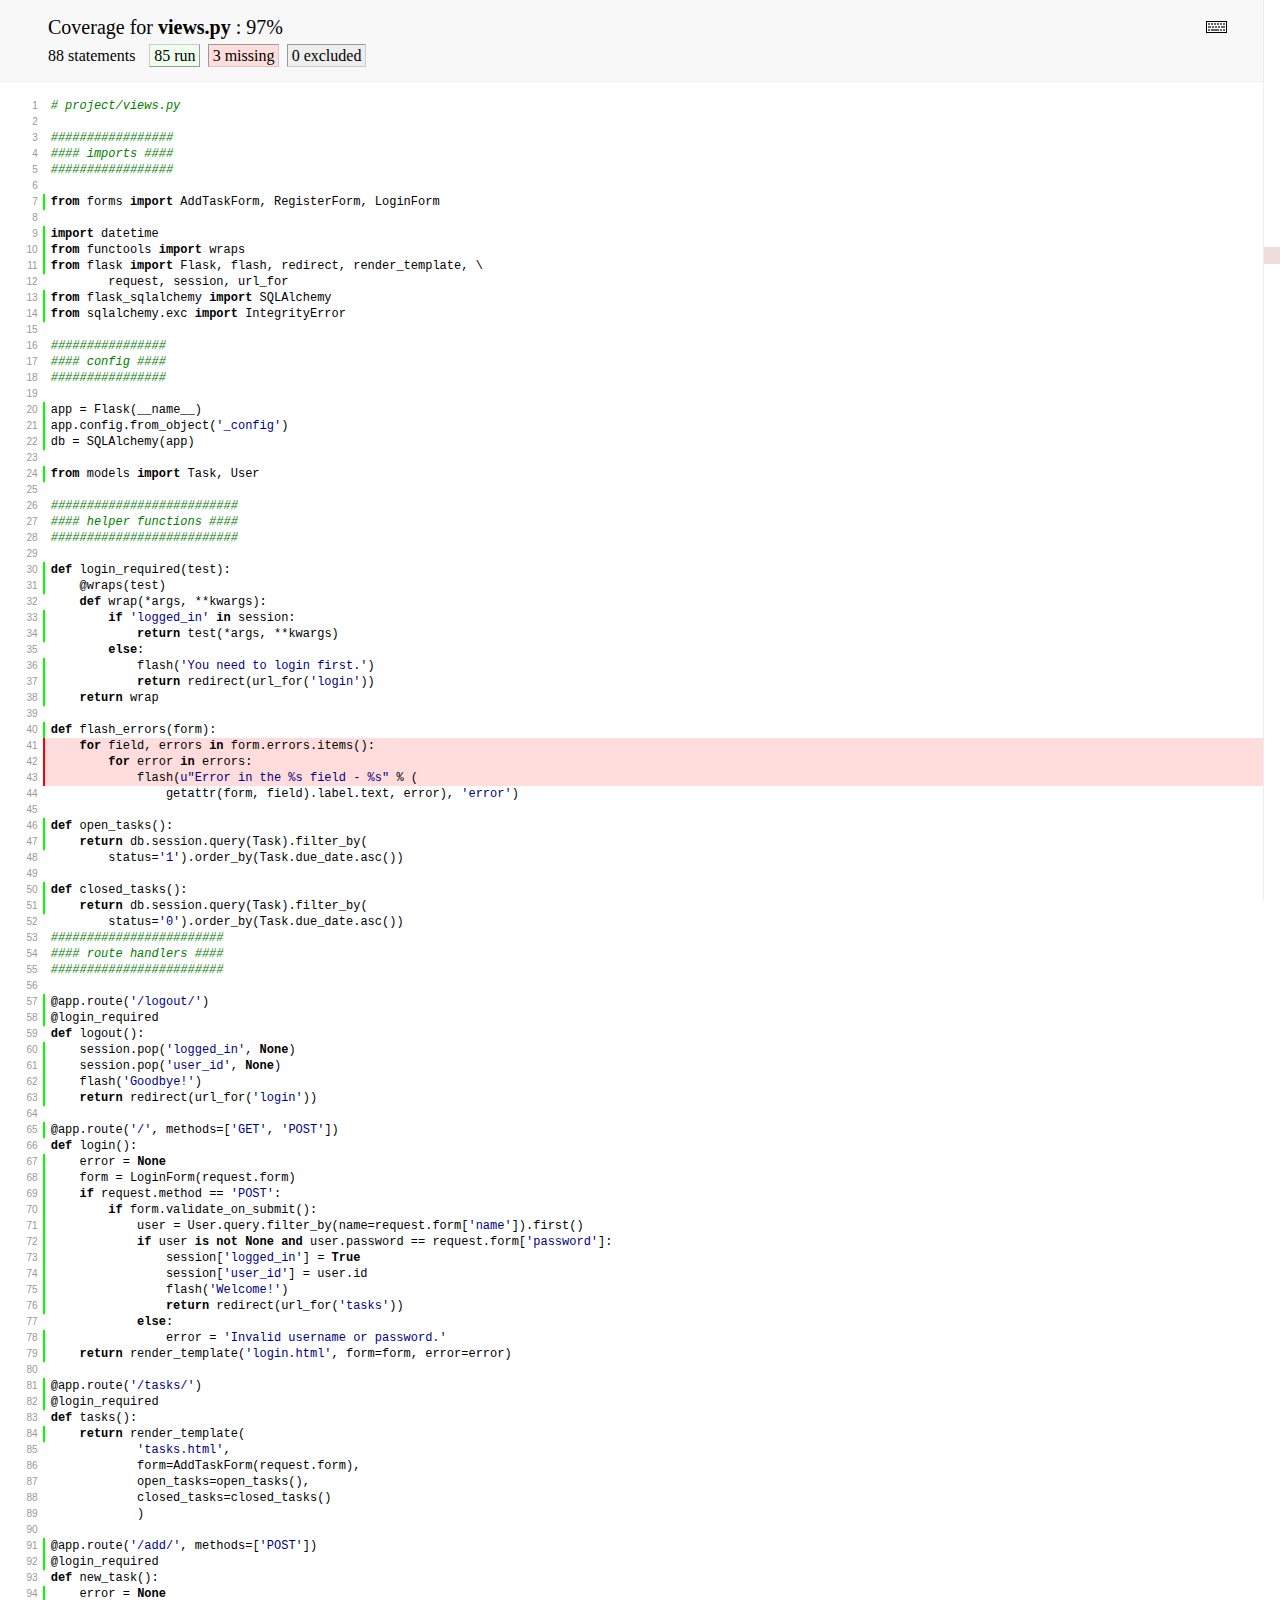
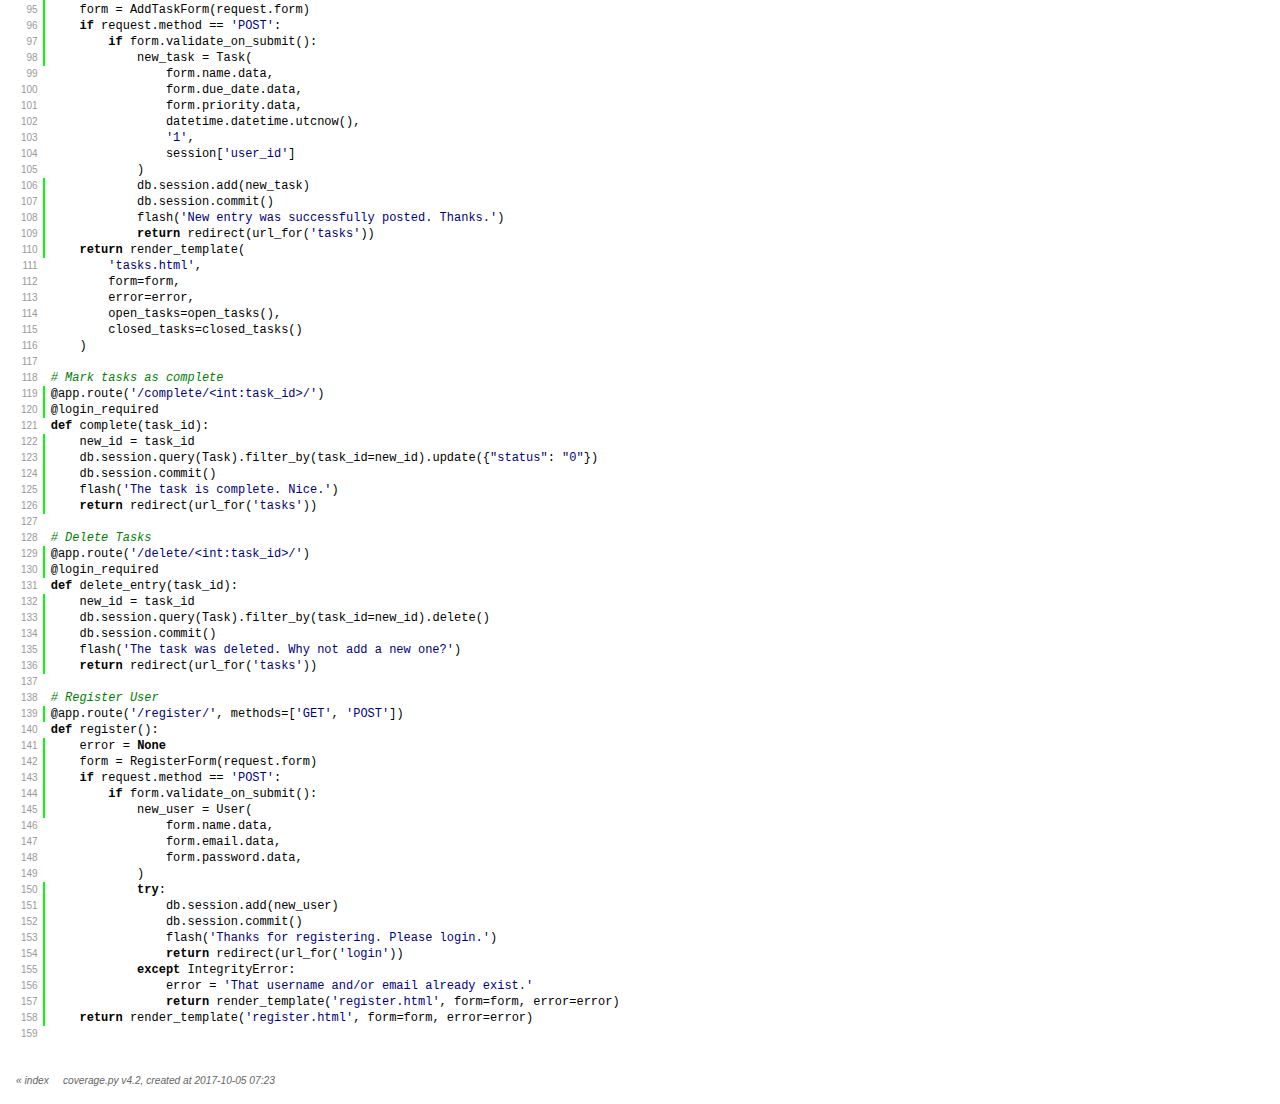
<file: project/htmlcov/views_py.html>
<!DOCTYPE html>
<html>
<head>
    <meta http-equiv="Content-Type" content="text/html; charset=utf-8">
    
    
    <meta http-equiv="X-UA-Compatible" content="IE=emulateIE7" />
    <title>Coverage for views.py: 97%</title>
    <link rel="stylesheet" href="style.css" type="text/css">
    
    <script type="text/javascript" src="jquery.min.js"></script>
    <script type="text/javascript" src="jquery.hotkeys.js"></script>
    <script type="text/javascript" src="jquery.isonscreen.js"></script>
    <script type="text/javascript" src="coverage_html.js"></script>
    <script type="text/javascript">
        jQuery(document).ready(coverage.pyfile_ready);
    </script>
</head>
<body class="pyfile">

<div id="header">
    <div class="content">
        <h1>Coverage for <b>views.py</b> :
            <span class="pc_cov">97%</span>
        </h1>

        <img id="keyboard_icon" src="keybd_closed.png" alt="Show keyboard shortcuts" />

        <h2 class="stats">
            88 statements &nbsp;
            <span class="run hide_run shortkey_r button_toggle_run">85 run</span>
            <span class="mis shortkey_m button_toggle_mis">3 missing</span>
            <span class="exc shortkey_x button_toggle_exc">0 excluded</span>

            
        </h2>
    </div>
</div>

<div class="help_panel">
    <img id="panel_icon" src="keybd_open.png" alt="Hide keyboard shortcuts" />
    <p class="legend">Hot-keys on this page</p>
    <div>
    <p class="keyhelp">
        <span class="key">r</span>
        <span class="key">m</span>
        <span class="key">x</span>
        <span class="key">p</span> &nbsp; toggle line displays
    </p>
    <p class="keyhelp">
        <span class="key">j</span>
        <span class="key">k</span> &nbsp; next/prev highlighted chunk
    </p>
    <p class="keyhelp">
        <span class="key">0</span> &nbsp; (zero) top of page
    </p>
    <p class="keyhelp">
        <span class="key">1</span> &nbsp; (one) first highlighted chunk
    </p>
    </div>
</div>

<div id="source">
    <table>
        <tr>
            <td class="linenos">
<p id="n1" class="pln"><a href="#n1">1</a></p>
<p id="n2" class="pln"><a href="#n2">2</a></p>
<p id="n3" class="pln"><a href="#n3">3</a></p>
<p id="n4" class="pln"><a href="#n4">4</a></p>
<p id="n5" class="pln"><a href="#n5">5</a></p>
<p id="n6" class="pln"><a href="#n6">6</a></p>
<p id="n7" class="stm run hide_run"><a href="#n7">7</a></p>
<p id="n8" class="pln"><a href="#n8">8</a></p>
<p id="n9" class="stm run hide_run"><a href="#n9">9</a></p>
<p id="n10" class="stm run hide_run"><a href="#n10">10</a></p>
<p id="n11" class="stm run hide_run"><a href="#n11">11</a></p>
<p id="n12" class="pln"><a href="#n12">12</a></p>
<p id="n13" class="stm run hide_run"><a href="#n13">13</a></p>
<p id="n14" class="stm run hide_run"><a href="#n14">14</a></p>
<p id="n15" class="pln"><a href="#n15">15</a></p>
<p id="n16" class="pln"><a href="#n16">16</a></p>
<p id="n17" class="pln"><a href="#n17">17</a></p>
<p id="n18" class="pln"><a href="#n18">18</a></p>
<p id="n19" class="pln"><a href="#n19">19</a></p>
<p id="n20" class="stm run hide_run"><a href="#n20">20</a></p>
<p id="n21" class="stm run hide_run"><a href="#n21">21</a></p>
<p id="n22" class="stm run hide_run"><a href="#n22">22</a></p>
<p id="n23" class="pln"><a href="#n23">23</a></p>
<p id="n24" class="stm run hide_run"><a href="#n24">24</a></p>
<p id="n25" class="pln"><a href="#n25">25</a></p>
<p id="n26" class="pln"><a href="#n26">26</a></p>
<p id="n27" class="pln"><a href="#n27">27</a></p>
<p id="n28" class="pln"><a href="#n28">28</a></p>
<p id="n29" class="pln"><a href="#n29">29</a></p>
<p id="n30" class="stm run hide_run"><a href="#n30">30</a></p>
<p id="n31" class="stm run hide_run"><a href="#n31">31</a></p>
<p id="n32" class="pln"><a href="#n32">32</a></p>
<p id="n33" class="stm run hide_run"><a href="#n33">33</a></p>
<p id="n34" class="stm run hide_run"><a href="#n34">34</a></p>
<p id="n35" class="pln"><a href="#n35">35</a></p>
<p id="n36" class="stm run hide_run"><a href="#n36">36</a></p>
<p id="n37" class="stm run hide_run"><a href="#n37">37</a></p>
<p id="n38" class="stm run hide_run"><a href="#n38">38</a></p>
<p id="n39" class="pln"><a href="#n39">39</a></p>
<p id="n40" class="stm run hide_run"><a href="#n40">40</a></p>
<p id="n41" class="stm mis"><a href="#n41">41</a></p>
<p id="n42" class="stm mis"><a href="#n42">42</a></p>
<p id="n43" class="stm mis"><a href="#n43">43</a></p>
<p id="n44" class="pln"><a href="#n44">44</a></p>
<p id="n45" class="pln"><a href="#n45">45</a></p>
<p id="n46" class="stm run hide_run"><a href="#n46">46</a></p>
<p id="n47" class="stm run hide_run"><a href="#n47">47</a></p>
<p id="n48" class="pln"><a href="#n48">48</a></p>
<p id="n49" class="pln"><a href="#n49">49</a></p>
<p id="n50" class="stm run hide_run"><a href="#n50">50</a></p>
<p id="n51" class="stm run hide_run"><a href="#n51">51</a></p>
<p id="n52" class="pln"><a href="#n52">52</a></p>
<p id="n53" class="pln"><a href="#n53">53</a></p>
<p id="n54" class="pln"><a href="#n54">54</a></p>
<p id="n55" class="pln"><a href="#n55">55</a></p>
<p id="n56" class="pln"><a href="#n56">56</a></p>
<p id="n57" class="stm run hide_run"><a href="#n57">57</a></p>
<p id="n58" class="stm run hide_run"><a href="#n58">58</a></p>
<p id="n59" class="pln"><a href="#n59">59</a></p>
<p id="n60" class="stm run hide_run"><a href="#n60">60</a></p>
<p id="n61" class="stm run hide_run"><a href="#n61">61</a></p>
<p id="n62" class="stm run hide_run"><a href="#n62">62</a></p>
<p id="n63" class="stm run hide_run"><a href="#n63">63</a></p>
<p id="n64" class="pln"><a href="#n64">64</a></p>
<p id="n65" class="stm run hide_run"><a href="#n65">65</a></p>
<p id="n66" class="pln"><a href="#n66">66</a></p>
<p id="n67" class="stm run hide_run"><a href="#n67">67</a></p>
<p id="n68" class="stm run hide_run"><a href="#n68">68</a></p>
<p id="n69" class="stm run hide_run"><a href="#n69">69</a></p>
<p id="n70" class="stm run hide_run"><a href="#n70">70</a></p>
<p id="n71" class="stm run hide_run"><a href="#n71">71</a></p>
<p id="n72" class="stm run hide_run"><a href="#n72">72</a></p>
<p id="n73" class="stm run hide_run"><a href="#n73">73</a></p>
<p id="n74" class="stm run hide_run"><a href="#n74">74</a></p>
<p id="n75" class="stm run hide_run"><a href="#n75">75</a></p>
<p id="n76" class="stm run hide_run"><a href="#n76">76</a></p>
<p id="n77" class="pln"><a href="#n77">77</a></p>
<p id="n78" class="stm run hide_run"><a href="#n78">78</a></p>
<p id="n79" class="stm run hide_run"><a href="#n79">79</a></p>
<p id="n80" class="pln"><a href="#n80">80</a></p>
<p id="n81" class="stm run hide_run"><a href="#n81">81</a></p>
<p id="n82" class="stm run hide_run"><a href="#n82">82</a></p>
<p id="n83" class="pln"><a href="#n83">83</a></p>
<p id="n84" class="stm run hide_run"><a href="#n84">84</a></p>
<p id="n85" class="pln"><a href="#n85">85</a></p>
<p id="n86" class="pln"><a href="#n86">86</a></p>
<p id="n87" class="pln"><a href="#n87">87</a></p>
<p id="n88" class="pln"><a href="#n88">88</a></p>
<p id="n89" class="pln"><a href="#n89">89</a></p>
<p id="n90" class="pln"><a href="#n90">90</a></p>
<p id="n91" class="stm run hide_run"><a href="#n91">91</a></p>
<p id="n92" class="stm run hide_run"><a href="#n92">92</a></p>
<p id="n93" class="pln"><a href="#n93">93</a></p>
<p id="n94" class="stm run hide_run"><a href="#n94">94</a></p>
<p id="n95" class="stm run hide_run"><a href="#n95">95</a></p>
<p id="n96" class="stm run hide_run"><a href="#n96">96</a></p>
<p id="n97" class="stm run hide_run"><a href="#n97">97</a></p>
<p id="n98" class="stm run hide_run"><a href="#n98">98</a></p>
<p id="n99" class="pln"><a href="#n99">99</a></p>
<p id="n100" class="pln"><a href="#n100">100</a></p>
<p id="n101" class="pln"><a href="#n101">101</a></p>
<p id="n102" class="pln"><a href="#n102">102</a></p>
<p id="n103" class="pln"><a href="#n103">103</a></p>
<p id="n104" class="pln"><a href="#n104">104</a></p>
<p id="n105" class="pln"><a href="#n105">105</a></p>
<p id="n106" class="stm run hide_run"><a href="#n106">106</a></p>
<p id="n107" class="stm run hide_run"><a href="#n107">107</a></p>
<p id="n108" class="stm run hide_run"><a href="#n108">108</a></p>
<p id="n109" class="stm run hide_run"><a href="#n109">109</a></p>
<p id="n110" class="stm run hide_run"><a href="#n110">110</a></p>
<p id="n111" class="pln"><a href="#n111">111</a></p>
<p id="n112" class="pln"><a href="#n112">112</a></p>
<p id="n113" class="pln"><a href="#n113">113</a></p>
<p id="n114" class="pln"><a href="#n114">114</a></p>
<p id="n115" class="pln"><a href="#n115">115</a></p>
<p id="n116" class="pln"><a href="#n116">116</a></p>
<p id="n117" class="pln"><a href="#n117">117</a></p>
<p id="n118" class="pln"><a href="#n118">118</a></p>
<p id="n119" class="stm run hide_run"><a href="#n119">119</a></p>
<p id="n120" class="stm run hide_run"><a href="#n120">120</a></p>
<p id="n121" class="pln"><a href="#n121">121</a></p>
<p id="n122" class="stm run hide_run"><a href="#n122">122</a></p>
<p id="n123" class="stm run hide_run"><a href="#n123">123</a></p>
<p id="n124" class="stm run hide_run"><a href="#n124">124</a></p>
<p id="n125" class="stm run hide_run"><a href="#n125">125</a></p>
<p id="n126" class="stm run hide_run"><a href="#n126">126</a></p>
<p id="n127" class="pln"><a href="#n127">127</a></p>
<p id="n128" class="pln"><a href="#n128">128</a></p>
<p id="n129" class="stm run hide_run"><a href="#n129">129</a></p>
<p id="n130" class="stm run hide_run"><a href="#n130">130</a></p>
<p id="n131" class="pln"><a href="#n131">131</a></p>
<p id="n132" class="stm run hide_run"><a href="#n132">132</a></p>
<p id="n133" class="stm run hide_run"><a href="#n133">133</a></p>
<p id="n134" class="stm run hide_run"><a href="#n134">134</a></p>
<p id="n135" class="stm run hide_run"><a href="#n135">135</a></p>
<p id="n136" class="stm run hide_run"><a href="#n136">136</a></p>
<p id="n137" class="pln"><a href="#n137">137</a></p>
<p id="n138" class="pln"><a href="#n138">138</a></p>
<p id="n139" class="stm run hide_run"><a href="#n139">139</a></p>
<p id="n140" class="pln"><a href="#n140">140</a></p>
<p id="n141" class="stm run hide_run"><a href="#n141">141</a></p>
<p id="n142" class="stm run hide_run"><a href="#n142">142</a></p>
<p id="n143" class="stm run hide_run"><a href="#n143">143</a></p>
<p id="n144" class="stm run hide_run"><a href="#n144">144</a></p>
<p id="n145" class="stm run hide_run"><a href="#n145">145</a></p>
<p id="n146" class="pln"><a href="#n146">146</a></p>
<p id="n147" class="pln"><a href="#n147">147</a></p>
<p id="n148" class="pln"><a href="#n148">148</a></p>
<p id="n149" class="pln"><a href="#n149">149</a></p>
<p id="n150" class="stm run hide_run"><a href="#n150">150</a></p>
<p id="n151" class="stm run hide_run"><a href="#n151">151</a></p>
<p id="n152" class="stm run hide_run"><a href="#n152">152</a></p>
<p id="n153" class="stm run hide_run"><a href="#n153">153</a></p>
<p id="n154" class="stm run hide_run"><a href="#n154">154</a></p>
<p id="n155" class="stm run hide_run"><a href="#n155">155</a></p>
<p id="n156" class="stm run hide_run"><a href="#n156">156</a></p>
<p id="n157" class="stm run hide_run"><a href="#n157">157</a></p>
<p id="n158" class="stm run hide_run"><a href="#n158">158</a></p>
<p id="n159" class="pln"><a href="#n159">159</a></p>

            </td>
            <td class="text">
<p id="t1" class="pln"><span class="com"># project/views.py</span><span class="strut">&nbsp;</span></p>
<p id="t2" class="pln"><span class="strut">&nbsp;</span></p>
<p id="t3" class="pln"><span class="com">#################</span><span class="strut">&nbsp;</span></p>
<p id="t4" class="pln"><span class="com">#### imports ####</span><span class="strut">&nbsp;</span></p>
<p id="t5" class="pln"><span class="com">#################</span><span class="strut">&nbsp;</span></p>
<p id="t6" class="pln"><span class="strut">&nbsp;</span></p>
<p id="t7" class="stm run hide_run"><span class="key">from</span> <span class="nam">forms</span> <span class="key">import</span> <span class="nam">AddTaskForm</span><span class="op">,</span> <span class="nam">RegisterForm</span><span class="op">,</span> <span class="nam">LoginForm</span><span class="strut">&nbsp;</span></p>
<p id="t8" class="pln"><span class="strut">&nbsp;</span></p>
<p id="t9" class="stm run hide_run"><span class="key">import</span> <span class="nam">datetime</span><span class="strut">&nbsp;</span></p>
<p id="t10" class="stm run hide_run"><span class="key">from</span> <span class="nam">functools</span> <span class="key">import</span> <span class="nam">wraps</span><span class="strut">&nbsp;</span></p>
<p id="t11" class="stm run hide_run"><span class="key">from</span> <span class="nam">flask</span> <span class="key">import</span> <span class="nam">Flask</span><span class="op">,</span> <span class="nam">flash</span><span class="op">,</span> <span class="nam">redirect</span><span class="op">,</span> <span class="nam">render_template</span><span class="op">,</span> <span class="xx">\</span><span class="strut">&nbsp;</span></p>
<p id="t12" class="pln">        <span class="nam">request</span><span class="op">,</span> <span class="nam">session</span><span class="op">,</span> <span class="nam">url_for</span><span class="strut">&nbsp;</span></p>
<p id="t13" class="stm run hide_run"><span class="key">from</span> <span class="nam">flask_sqlalchemy</span> <span class="key">import</span> <span class="nam">SQLAlchemy</span><span class="strut">&nbsp;</span></p>
<p id="t14" class="stm run hide_run"><span class="key">from</span> <span class="nam">sqlalchemy</span><span class="op">.</span><span class="nam">exc</span> <span class="key">import</span> <span class="nam">IntegrityError</span><span class="strut">&nbsp;</span></p>
<p id="t15" class="pln"><span class="strut">&nbsp;</span></p>
<p id="t16" class="pln"><span class="com">################</span><span class="strut">&nbsp;</span></p>
<p id="t17" class="pln"><span class="com">#### config ####</span><span class="strut">&nbsp;</span></p>
<p id="t18" class="pln"><span class="com">################</span><span class="strut">&nbsp;</span></p>
<p id="t19" class="pln"><span class="strut">&nbsp;</span></p>
<p id="t20" class="stm run hide_run"><span class="nam">app</span> <span class="op">=</span> <span class="nam">Flask</span><span class="op">(</span><span class="nam">__name__</span><span class="op">)</span><span class="strut">&nbsp;</span></p>
<p id="t21" class="stm run hide_run"><span class="nam">app</span><span class="op">.</span><span class="nam">config</span><span class="op">.</span><span class="nam">from_object</span><span class="op">(</span><span class="str">'_config'</span><span class="op">)</span><span class="strut">&nbsp;</span></p>
<p id="t22" class="stm run hide_run"><span class="nam">db</span> <span class="op">=</span> <span class="nam">SQLAlchemy</span><span class="op">(</span><span class="nam">app</span><span class="op">)</span><span class="strut">&nbsp;</span></p>
<p id="t23" class="pln"><span class="strut">&nbsp;</span></p>
<p id="t24" class="stm run hide_run"><span class="key">from</span> <span class="nam">models</span> <span class="key">import</span> <span class="nam">Task</span><span class="op">,</span> <span class="nam">User</span><span class="strut">&nbsp;</span></p>
<p id="t25" class="pln"><span class="strut">&nbsp;</span></p>
<p id="t26" class="pln"><span class="com">##########################</span><span class="strut">&nbsp;</span></p>
<p id="t27" class="pln"><span class="com">#### helper functions ####</span><span class="strut">&nbsp;</span></p>
<p id="t28" class="pln"><span class="com">##########################</span><span class="strut">&nbsp;</span></p>
<p id="t29" class="pln"><span class="strut">&nbsp;</span></p>
<p id="t30" class="stm run hide_run"><span class="key">def</span> <span class="nam">login_required</span><span class="op">(</span><span class="nam">test</span><span class="op">)</span><span class="op">:</span><span class="strut">&nbsp;</span></p>
<p id="t31" class="stm run hide_run">    <span class="op">@</span><span class="nam">wraps</span><span class="op">(</span><span class="nam">test</span><span class="op">)</span><span class="strut">&nbsp;</span></p>
<p id="t32" class="pln">    <span class="key">def</span> <span class="nam">wrap</span><span class="op">(</span><span class="op">*</span><span class="nam">args</span><span class="op">,</span> <span class="op">**</span><span class="nam">kwargs</span><span class="op">)</span><span class="op">:</span><span class="strut">&nbsp;</span></p>
<p id="t33" class="stm run hide_run">        <span class="key">if</span> <span class="str">'logged_in'</span> <span class="key">in</span> <span class="nam">session</span><span class="op">:</span><span class="strut">&nbsp;</span></p>
<p id="t34" class="stm run hide_run">            <span class="key">return</span> <span class="nam">test</span><span class="op">(</span><span class="op">*</span><span class="nam">args</span><span class="op">,</span> <span class="op">**</span><span class="nam">kwargs</span><span class="op">)</span><span class="strut">&nbsp;</span></p>
<p id="t35" class="pln">        <span class="key">else</span><span class="op">:</span><span class="strut">&nbsp;</span></p>
<p id="t36" class="stm run hide_run">            <span class="nam">flash</span><span class="op">(</span><span class="str">'You need to login first.'</span><span class="op">)</span><span class="strut">&nbsp;</span></p>
<p id="t37" class="stm run hide_run">            <span class="key">return</span> <span class="nam">redirect</span><span class="op">(</span><span class="nam">url_for</span><span class="op">(</span><span class="str">'login'</span><span class="op">)</span><span class="op">)</span><span class="strut">&nbsp;</span></p>
<p id="t38" class="stm run hide_run">    <span class="key">return</span> <span class="nam">wrap</span><span class="strut">&nbsp;</span></p>
<p id="t39" class="pln"><span class="strut">&nbsp;</span></p>
<p id="t40" class="stm run hide_run"><span class="key">def</span> <span class="nam">flash_errors</span><span class="op">(</span><span class="nam">form</span><span class="op">)</span><span class="op">:</span><span class="strut">&nbsp;</span></p>
<p id="t41" class="stm mis">    <span class="key">for</span> <span class="nam">field</span><span class="op">,</span> <span class="nam">errors</span> <span class="key">in</span> <span class="nam">form</span><span class="op">.</span><span class="nam">errors</span><span class="op">.</span><span class="nam">items</span><span class="op">(</span><span class="op">)</span><span class="op">:</span><span class="strut">&nbsp;</span></p>
<p id="t42" class="stm mis">        <span class="key">for</span> <span class="nam">error</span> <span class="key">in</span> <span class="nam">errors</span><span class="op">:</span><span class="strut">&nbsp;</span></p>
<p id="t43" class="stm mis">            <span class="nam">flash</span><span class="op">(</span><span class="str">u"Error in the %s field - %s"</span> <span class="op">%</span> <span class="op">(</span><span class="strut">&nbsp;</span></p>
<p id="t44" class="pln">                <span class="nam">getattr</span><span class="op">(</span><span class="nam">form</span><span class="op">,</span> <span class="nam">field</span><span class="op">)</span><span class="op">.</span><span class="nam">label</span><span class="op">.</span><span class="nam">text</span><span class="op">,</span> <span class="nam">error</span><span class="op">)</span><span class="op">,</span> <span class="str">'error'</span><span class="op">)</span><span class="strut">&nbsp;</span></p>
<p id="t45" class="pln"><span class="strut">&nbsp;</span></p>
<p id="t46" class="stm run hide_run"><span class="key">def</span> <span class="nam">open_tasks</span><span class="op">(</span><span class="op">)</span><span class="op">:</span><span class="strut">&nbsp;</span></p>
<p id="t47" class="stm run hide_run">    <span class="key">return</span> <span class="nam">db</span><span class="op">.</span><span class="nam">session</span><span class="op">.</span><span class="nam">query</span><span class="op">(</span><span class="nam">Task</span><span class="op">)</span><span class="op">.</span><span class="nam">filter_by</span><span class="op">(</span><span class="strut">&nbsp;</span></p>
<p id="t48" class="pln">        <span class="nam">status</span><span class="op">=</span><span class="str">'1'</span><span class="op">)</span><span class="op">.</span><span class="nam">order_by</span><span class="op">(</span><span class="nam">Task</span><span class="op">.</span><span class="nam">due_date</span><span class="op">.</span><span class="nam">asc</span><span class="op">(</span><span class="op">)</span><span class="op">)</span><span class="strut">&nbsp;</span></p>
<p id="t49" class="pln"><span class="strut">&nbsp;</span></p>
<p id="t50" class="stm run hide_run"><span class="key">def</span> <span class="nam">closed_tasks</span><span class="op">(</span><span class="op">)</span><span class="op">:</span><span class="strut">&nbsp;</span></p>
<p id="t51" class="stm run hide_run">    <span class="key">return</span> <span class="nam">db</span><span class="op">.</span><span class="nam">session</span><span class="op">.</span><span class="nam">query</span><span class="op">(</span><span class="nam">Task</span><span class="op">)</span><span class="op">.</span><span class="nam">filter_by</span><span class="op">(</span><span class="strut">&nbsp;</span></p>
<p id="t52" class="pln">        <span class="nam">status</span><span class="op">=</span><span class="str">'0'</span><span class="op">)</span><span class="op">.</span><span class="nam">order_by</span><span class="op">(</span><span class="nam">Task</span><span class="op">.</span><span class="nam">due_date</span><span class="op">.</span><span class="nam">asc</span><span class="op">(</span><span class="op">)</span><span class="op">)</span><span class="strut">&nbsp;</span></p>
<p id="t53" class="pln"><span class="com">########################</span><span class="strut">&nbsp;</span></p>
<p id="t54" class="pln"><span class="com">#### route handlers ####</span><span class="strut">&nbsp;</span></p>
<p id="t55" class="pln"><span class="com">########################</span><span class="strut">&nbsp;</span></p>
<p id="t56" class="pln"><span class="strut">&nbsp;</span></p>
<p id="t57" class="stm run hide_run"><span class="op">@</span><span class="nam">app</span><span class="op">.</span><span class="nam">route</span><span class="op">(</span><span class="str">'/logout/'</span><span class="op">)</span><span class="strut">&nbsp;</span></p>
<p id="t58" class="stm run hide_run"><span class="op">@</span><span class="nam">login_required</span><span class="strut">&nbsp;</span></p>
<p id="t59" class="pln"><span class="key">def</span> <span class="nam">logout</span><span class="op">(</span><span class="op">)</span><span class="op">:</span><span class="strut">&nbsp;</span></p>
<p id="t60" class="stm run hide_run">    <span class="nam">session</span><span class="op">.</span><span class="nam">pop</span><span class="op">(</span><span class="str">'logged_in'</span><span class="op">,</span> <span class="key">None</span><span class="op">)</span><span class="strut">&nbsp;</span></p>
<p id="t61" class="stm run hide_run">    <span class="nam">session</span><span class="op">.</span><span class="nam">pop</span><span class="op">(</span><span class="str">'user_id'</span><span class="op">,</span> <span class="key">None</span><span class="op">)</span><span class="strut">&nbsp;</span></p>
<p id="t62" class="stm run hide_run">    <span class="nam">flash</span><span class="op">(</span><span class="str">'Goodbye!'</span><span class="op">)</span><span class="strut">&nbsp;</span></p>
<p id="t63" class="stm run hide_run">    <span class="key">return</span> <span class="nam">redirect</span><span class="op">(</span><span class="nam">url_for</span><span class="op">(</span><span class="str">'login'</span><span class="op">)</span><span class="op">)</span><span class="strut">&nbsp;</span></p>
<p id="t64" class="pln"><span class="strut">&nbsp;</span></p>
<p id="t65" class="stm run hide_run"><span class="op">@</span><span class="nam">app</span><span class="op">.</span><span class="nam">route</span><span class="op">(</span><span class="str">'/'</span><span class="op">,</span> <span class="nam">methods</span><span class="op">=</span><span class="op">[</span><span class="str">'GET'</span><span class="op">,</span> <span class="str">'POST'</span><span class="op">]</span><span class="op">)</span><span class="strut">&nbsp;</span></p>
<p id="t66" class="pln"><span class="key">def</span> <span class="nam">login</span><span class="op">(</span><span class="op">)</span><span class="op">:</span><span class="strut">&nbsp;</span></p>
<p id="t67" class="stm run hide_run">    <span class="nam">error</span> <span class="op">=</span> <span class="key">None</span><span class="strut">&nbsp;</span></p>
<p id="t68" class="stm run hide_run">    <span class="nam">form</span> <span class="op">=</span> <span class="nam">LoginForm</span><span class="op">(</span><span class="nam">request</span><span class="op">.</span><span class="nam">form</span><span class="op">)</span><span class="strut">&nbsp;</span></p>
<p id="t69" class="stm run hide_run">    <span class="key">if</span> <span class="nam">request</span><span class="op">.</span><span class="nam">method</span> <span class="op">==</span> <span class="str">'POST'</span><span class="op">:</span><span class="strut">&nbsp;</span></p>
<p id="t70" class="stm run hide_run">        <span class="key">if</span> <span class="nam">form</span><span class="op">.</span><span class="nam">validate_on_submit</span><span class="op">(</span><span class="op">)</span><span class="op">:</span><span class="strut">&nbsp;</span></p>
<p id="t71" class="stm run hide_run">            <span class="nam">user</span> <span class="op">=</span> <span class="nam">User</span><span class="op">.</span><span class="nam">query</span><span class="op">.</span><span class="nam">filter_by</span><span class="op">(</span><span class="nam">name</span><span class="op">=</span><span class="nam">request</span><span class="op">.</span><span class="nam">form</span><span class="op">[</span><span class="str">'name'</span><span class="op">]</span><span class="op">)</span><span class="op">.</span><span class="nam">first</span><span class="op">(</span><span class="op">)</span><span class="strut">&nbsp;</span></p>
<p id="t72" class="stm run hide_run">            <span class="key">if</span> <span class="nam">user</span> <span class="key">is</span> <span class="key">not</span> <span class="key">None</span> <span class="key">and</span> <span class="nam">user</span><span class="op">.</span><span class="nam">password</span> <span class="op">==</span> <span class="nam">request</span><span class="op">.</span><span class="nam">form</span><span class="op">[</span><span class="str">'password'</span><span class="op">]</span><span class="op">:</span><span class="strut">&nbsp;</span></p>
<p id="t73" class="stm run hide_run">                <span class="nam">session</span><span class="op">[</span><span class="str">'logged_in'</span><span class="op">]</span> <span class="op">=</span> <span class="key">True</span><span class="strut">&nbsp;</span></p>
<p id="t74" class="stm run hide_run">                <span class="nam">session</span><span class="op">[</span><span class="str">'user_id'</span><span class="op">]</span> <span class="op">=</span> <span class="nam">user</span><span class="op">.</span><span class="nam">id</span><span class="strut">&nbsp;</span></p>
<p id="t75" class="stm run hide_run">                <span class="nam">flash</span><span class="op">(</span><span class="str">'Welcome!'</span><span class="op">)</span><span class="strut">&nbsp;</span></p>
<p id="t76" class="stm run hide_run">                <span class="key">return</span> <span class="nam">redirect</span><span class="op">(</span><span class="nam">url_for</span><span class="op">(</span><span class="str">'tasks'</span><span class="op">)</span><span class="op">)</span><span class="strut">&nbsp;</span></p>
<p id="t77" class="pln">            <span class="key">else</span><span class="op">:</span><span class="strut">&nbsp;</span></p>
<p id="t78" class="stm run hide_run">                <span class="nam">error</span> <span class="op">=</span> <span class="str">'Invalid username or password.'</span><span class="strut">&nbsp;</span></p>
<p id="t79" class="stm run hide_run">    <span class="key">return</span> <span class="nam">render_template</span><span class="op">(</span><span class="str">'login.html'</span><span class="op">,</span> <span class="nam">form</span><span class="op">=</span><span class="nam">form</span><span class="op">,</span> <span class="nam">error</span><span class="op">=</span><span class="nam">error</span><span class="op">)</span><span class="strut">&nbsp;</span></p>
<p id="t80" class="pln"><span class="strut">&nbsp;</span></p>
<p id="t81" class="stm run hide_run"><span class="op">@</span><span class="nam">app</span><span class="op">.</span><span class="nam">route</span><span class="op">(</span><span class="str">'/tasks/'</span><span class="op">)</span><span class="strut">&nbsp;</span></p>
<p id="t82" class="stm run hide_run"><span class="op">@</span><span class="nam">login_required</span><span class="strut">&nbsp;</span></p>
<p id="t83" class="pln"><span class="key">def</span> <span class="nam">tasks</span><span class="op">(</span><span class="op">)</span><span class="op">:</span><span class="strut">&nbsp;</span></p>
<p id="t84" class="stm run hide_run">    <span class="key">return</span> <span class="nam">render_template</span><span class="op">(</span><span class="strut">&nbsp;</span></p>
<p id="t85" class="pln">            <span class="str">'tasks.html'</span><span class="op">,</span><span class="strut">&nbsp;</span></p>
<p id="t86" class="pln">            <span class="nam">form</span><span class="op">=</span><span class="nam">AddTaskForm</span><span class="op">(</span><span class="nam">request</span><span class="op">.</span><span class="nam">form</span><span class="op">)</span><span class="op">,</span><span class="strut">&nbsp;</span></p>
<p id="t87" class="pln">            <span class="nam">open_tasks</span><span class="op">=</span><span class="nam">open_tasks</span><span class="op">(</span><span class="op">)</span><span class="op">,</span><span class="strut">&nbsp;</span></p>
<p id="t88" class="pln">            <span class="nam">closed_tasks</span><span class="op">=</span><span class="nam">closed_tasks</span><span class="op">(</span><span class="op">)</span><span class="strut">&nbsp;</span></p>
<p id="t89" class="pln">            <span class="op">)</span><span class="strut">&nbsp;</span></p>
<p id="t90" class="pln"><span class="strut">&nbsp;</span></p>
<p id="t91" class="stm run hide_run"><span class="op">@</span><span class="nam">app</span><span class="op">.</span><span class="nam">route</span><span class="op">(</span><span class="str">'/add/'</span><span class="op">,</span> <span class="nam">methods</span><span class="op">=</span><span class="op">[</span><span class="str">'POST'</span><span class="op">]</span><span class="op">)</span><span class="strut">&nbsp;</span></p>
<p id="t92" class="stm run hide_run"><span class="op">@</span><span class="nam">login_required</span><span class="strut">&nbsp;</span></p>
<p id="t93" class="pln"><span class="key">def</span> <span class="nam">new_task</span><span class="op">(</span><span class="op">)</span><span class="op">:</span><span class="strut">&nbsp;</span></p>
<p id="t94" class="stm run hide_run">    <span class="nam">error</span> <span class="op">=</span> <span class="key">None</span><span class="strut">&nbsp;</span></p>
<p id="t95" class="stm run hide_run">    <span class="nam">form</span> <span class="op">=</span> <span class="nam">AddTaskForm</span><span class="op">(</span><span class="nam">request</span><span class="op">.</span><span class="nam">form</span><span class="op">)</span><span class="strut">&nbsp;</span></p>
<p id="t96" class="stm run hide_run">    <span class="key">if</span> <span class="nam">request</span><span class="op">.</span><span class="nam">method</span> <span class="op">==</span> <span class="str">'POST'</span><span class="op">:</span><span class="strut">&nbsp;</span></p>
<p id="t97" class="stm run hide_run">        <span class="key">if</span> <span class="nam">form</span><span class="op">.</span><span class="nam">validate_on_submit</span><span class="op">(</span><span class="op">)</span><span class="op">:</span><span class="strut">&nbsp;</span></p>
<p id="t98" class="stm run hide_run">            <span class="nam">new_task</span> <span class="op">=</span> <span class="nam">Task</span><span class="op">(</span><span class="strut">&nbsp;</span></p>
<p id="t99" class="pln">                <span class="nam">form</span><span class="op">.</span><span class="nam">name</span><span class="op">.</span><span class="nam">data</span><span class="op">,</span><span class="strut">&nbsp;</span></p>
<p id="t100" class="pln">                <span class="nam">form</span><span class="op">.</span><span class="nam">due_date</span><span class="op">.</span><span class="nam">data</span><span class="op">,</span><span class="strut">&nbsp;</span></p>
<p id="t101" class="pln">                <span class="nam">form</span><span class="op">.</span><span class="nam">priority</span><span class="op">.</span><span class="nam">data</span><span class="op">,</span><span class="strut">&nbsp;</span></p>
<p id="t102" class="pln">                <span class="nam">datetime</span><span class="op">.</span><span class="nam">datetime</span><span class="op">.</span><span class="nam">utcnow</span><span class="op">(</span><span class="op">)</span><span class="op">,</span><span class="strut">&nbsp;</span></p>
<p id="t103" class="pln">                <span class="str">'1'</span><span class="op">,</span><span class="strut">&nbsp;</span></p>
<p id="t104" class="pln">                <span class="nam">session</span><span class="op">[</span><span class="str">'user_id'</span><span class="op">]</span><span class="strut">&nbsp;</span></p>
<p id="t105" class="pln">            <span class="op">)</span><span class="strut">&nbsp;</span></p>
<p id="t106" class="stm run hide_run">            <span class="nam">db</span><span class="op">.</span><span class="nam">session</span><span class="op">.</span><span class="nam">add</span><span class="op">(</span><span class="nam">new_task</span><span class="op">)</span><span class="strut">&nbsp;</span></p>
<p id="t107" class="stm run hide_run">            <span class="nam">db</span><span class="op">.</span><span class="nam">session</span><span class="op">.</span><span class="nam">commit</span><span class="op">(</span><span class="op">)</span><span class="strut">&nbsp;</span></p>
<p id="t108" class="stm run hide_run">            <span class="nam">flash</span><span class="op">(</span><span class="str">'New entry was successfully posted. Thanks.'</span><span class="op">)</span><span class="strut">&nbsp;</span></p>
<p id="t109" class="stm run hide_run">            <span class="key">return</span> <span class="nam">redirect</span><span class="op">(</span><span class="nam">url_for</span><span class="op">(</span><span class="str">'tasks'</span><span class="op">)</span><span class="op">)</span><span class="strut">&nbsp;</span></p>
<p id="t110" class="stm run hide_run">    <span class="key">return</span> <span class="nam">render_template</span><span class="op">(</span><span class="strut">&nbsp;</span></p>
<p id="t111" class="pln">        <span class="str">'tasks.html'</span><span class="op">,</span><span class="strut">&nbsp;</span></p>
<p id="t112" class="pln">        <span class="nam">form</span><span class="op">=</span><span class="nam">form</span><span class="op">,</span><span class="strut">&nbsp;</span></p>
<p id="t113" class="pln">        <span class="nam">error</span><span class="op">=</span><span class="nam">error</span><span class="op">,</span><span class="strut">&nbsp;</span></p>
<p id="t114" class="pln">        <span class="nam">open_tasks</span><span class="op">=</span><span class="nam">open_tasks</span><span class="op">(</span><span class="op">)</span><span class="op">,</span><span class="strut">&nbsp;</span></p>
<p id="t115" class="pln">        <span class="nam">closed_tasks</span><span class="op">=</span><span class="nam">closed_tasks</span><span class="op">(</span><span class="op">)</span><span class="strut">&nbsp;</span></p>
<p id="t116" class="pln">    <span class="op">)</span><span class="strut">&nbsp;</span></p>
<p id="t117" class="pln"><span class="strut">&nbsp;</span></p>
<p id="t118" class="pln"><span class="com"># Mark tasks as complete</span><span class="strut">&nbsp;</span></p>
<p id="t119" class="stm run hide_run"><span class="op">@</span><span class="nam">app</span><span class="op">.</span><span class="nam">route</span><span class="op">(</span><span class="str">'/complete/&lt;int:task_id>/'</span><span class="op">)</span><span class="strut">&nbsp;</span></p>
<p id="t120" class="stm run hide_run"><span class="op">@</span><span class="nam">login_required</span><span class="strut">&nbsp;</span></p>
<p id="t121" class="pln"><span class="key">def</span> <span class="nam">complete</span><span class="op">(</span><span class="nam">task_id</span><span class="op">)</span><span class="op">:</span><span class="strut">&nbsp;</span></p>
<p id="t122" class="stm run hide_run">    <span class="nam">new_id</span> <span class="op">=</span> <span class="nam">task_id</span><span class="strut">&nbsp;</span></p>
<p id="t123" class="stm run hide_run">    <span class="nam">db</span><span class="op">.</span><span class="nam">session</span><span class="op">.</span><span class="nam">query</span><span class="op">(</span><span class="nam">Task</span><span class="op">)</span><span class="op">.</span><span class="nam">filter_by</span><span class="op">(</span><span class="nam">task_id</span><span class="op">=</span><span class="nam">new_id</span><span class="op">)</span><span class="op">.</span><span class="nam">update</span><span class="op">(</span><span class="op">{</span><span class="str">"status"</span><span class="op">:</span> <span class="str">"0"</span><span class="op">}</span><span class="op">)</span><span class="strut">&nbsp;</span></p>
<p id="t124" class="stm run hide_run">    <span class="nam">db</span><span class="op">.</span><span class="nam">session</span><span class="op">.</span><span class="nam">commit</span><span class="op">(</span><span class="op">)</span><span class="strut">&nbsp;</span></p>
<p id="t125" class="stm run hide_run">    <span class="nam">flash</span><span class="op">(</span><span class="str">'The task is complete. Nice.'</span><span class="op">)</span><span class="strut">&nbsp;</span></p>
<p id="t126" class="stm run hide_run">    <span class="key">return</span> <span class="nam">redirect</span><span class="op">(</span><span class="nam">url_for</span><span class="op">(</span><span class="str">'tasks'</span><span class="op">)</span><span class="op">)</span><span class="strut">&nbsp;</span></p>
<p id="t127" class="pln"><span class="strut">&nbsp;</span></p>
<p id="t128" class="pln"><span class="com"># Delete Tasks</span><span class="strut">&nbsp;</span></p>
<p id="t129" class="stm run hide_run"><span class="op">@</span><span class="nam">app</span><span class="op">.</span><span class="nam">route</span><span class="op">(</span><span class="str">'/delete/&lt;int:task_id>/'</span><span class="op">)</span><span class="strut">&nbsp;</span></p>
<p id="t130" class="stm run hide_run"><span class="op">@</span><span class="nam">login_required</span><span class="strut">&nbsp;</span></p>
<p id="t131" class="pln"><span class="key">def</span> <span class="nam">delete_entry</span><span class="op">(</span><span class="nam">task_id</span><span class="op">)</span><span class="op">:</span><span class="strut">&nbsp;</span></p>
<p id="t132" class="stm run hide_run">    <span class="nam">new_id</span> <span class="op">=</span> <span class="nam">task_id</span><span class="strut">&nbsp;</span></p>
<p id="t133" class="stm run hide_run">    <span class="nam">db</span><span class="op">.</span><span class="nam">session</span><span class="op">.</span><span class="nam">query</span><span class="op">(</span><span class="nam">Task</span><span class="op">)</span><span class="op">.</span><span class="nam">filter_by</span><span class="op">(</span><span class="nam">task_id</span><span class="op">=</span><span class="nam">new_id</span><span class="op">)</span><span class="op">.</span><span class="nam">delete</span><span class="op">(</span><span class="op">)</span><span class="strut">&nbsp;</span></p>
<p id="t134" class="stm run hide_run">    <span class="nam">db</span><span class="op">.</span><span class="nam">session</span><span class="op">.</span><span class="nam">commit</span><span class="op">(</span><span class="op">)</span><span class="strut">&nbsp;</span></p>
<p id="t135" class="stm run hide_run">    <span class="nam">flash</span><span class="op">(</span><span class="str">'The task was deleted. Why not add a new one?'</span><span class="op">)</span><span class="strut">&nbsp;</span></p>
<p id="t136" class="stm run hide_run">    <span class="key">return</span> <span class="nam">redirect</span><span class="op">(</span><span class="nam">url_for</span><span class="op">(</span><span class="str">'tasks'</span><span class="op">)</span><span class="op">)</span><span class="strut">&nbsp;</span></p>
<p id="t137" class="pln"><span class="strut">&nbsp;</span></p>
<p id="t138" class="pln"><span class="com"># Register User</span><span class="strut">&nbsp;</span></p>
<p id="t139" class="stm run hide_run"><span class="op">@</span><span class="nam">app</span><span class="op">.</span><span class="nam">route</span><span class="op">(</span><span class="str">'/register/'</span><span class="op">,</span> <span class="nam">methods</span><span class="op">=</span><span class="op">[</span><span class="str">'GET'</span><span class="op">,</span> <span class="str">'POST'</span><span class="op">]</span><span class="op">)</span><span class="strut">&nbsp;</span></p>
<p id="t140" class="pln"><span class="key">def</span> <span class="nam">register</span><span class="op">(</span><span class="op">)</span><span class="op">:</span><span class="strut">&nbsp;</span></p>
<p id="t141" class="stm run hide_run">    <span class="nam">error</span> <span class="op">=</span> <span class="key">None</span><span class="strut">&nbsp;</span></p>
<p id="t142" class="stm run hide_run">    <span class="nam">form</span> <span class="op">=</span> <span class="nam">RegisterForm</span><span class="op">(</span><span class="nam">request</span><span class="op">.</span><span class="nam">form</span><span class="op">)</span><span class="strut">&nbsp;</span></p>
<p id="t143" class="stm run hide_run">    <span class="key">if</span> <span class="nam">request</span><span class="op">.</span><span class="nam">method</span> <span class="op">==</span> <span class="str">'POST'</span><span class="op">:</span><span class="strut">&nbsp;</span></p>
<p id="t144" class="stm run hide_run">        <span class="key">if</span> <span class="nam">form</span><span class="op">.</span><span class="nam">validate_on_submit</span><span class="op">(</span><span class="op">)</span><span class="op">:</span><span class="strut">&nbsp;</span></p>
<p id="t145" class="stm run hide_run">            <span class="nam">new_user</span> <span class="op">=</span> <span class="nam">User</span><span class="op">(</span><span class="strut">&nbsp;</span></p>
<p id="t146" class="pln">                <span class="nam">form</span><span class="op">.</span><span class="nam">name</span><span class="op">.</span><span class="nam">data</span><span class="op">,</span><span class="strut">&nbsp;</span></p>
<p id="t147" class="pln">                <span class="nam">form</span><span class="op">.</span><span class="nam">email</span><span class="op">.</span><span class="nam">data</span><span class="op">,</span><span class="strut">&nbsp;</span></p>
<p id="t148" class="pln">                <span class="nam">form</span><span class="op">.</span><span class="nam">password</span><span class="op">.</span><span class="nam">data</span><span class="op">,</span><span class="strut">&nbsp;</span></p>
<p id="t149" class="pln">            <span class="op">)</span><span class="strut">&nbsp;</span></p>
<p id="t150" class="stm run hide_run">            <span class="key">try</span><span class="op">:</span><span class="strut">&nbsp;</span></p>
<p id="t151" class="stm run hide_run">                <span class="nam">db</span><span class="op">.</span><span class="nam">session</span><span class="op">.</span><span class="nam">add</span><span class="op">(</span><span class="nam">new_user</span><span class="op">)</span><span class="strut">&nbsp;</span></p>
<p id="t152" class="stm run hide_run">                <span class="nam">db</span><span class="op">.</span><span class="nam">session</span><span class="op">.</span><span class="nam">commit</span><span class="op">(</span><span class="op">)</span><span class="strut">&nbsp;</span></p>
<p id="t153" class="stm run hide_run">                <span class="nam">flash</span><span class="op">(</span><span class="str">'Thanks for registering. Please login.'</span><span class="op">)</span><span class="strut">&nbsp;</span></p>
<p id="t154" class="stm run hide_run">                <span class="key">return</span> <span class="nam">redirect</span><span class="op">(</span><span class="nam">url_for</span><span class="op">(</span><span class="str">'login'</span><span class="op">)</span><span class="op">)</span><span class="strut">&nbsp;</span></p>
<p id="t155" class="stm run hide_run">            <span class="key">except</span> <span class="nam">IntegrityError</span><span class="op">:</span><span class="strut">&nbsp;</span></p>
<p id="t156" class="stm run hide_run">                <span class="nam">error</span> <span class="op">=</span> <span class="str">'That username and/or email already exist.'</span><span class="strut">&nbsp;</span></p>
<p id="t157" class="stm run hide_run">                <span class="key">return</span> <span class="nam">render_template</span><span class="op">(</span><span class="str">'register.html'</span><span class="op">,</span> <span class="nam">form</span><span class="op">=</span><span class="nam">form</span><span class="op">,</span> <span class="nam">error</span><span class="op">=</span><span class="nam">error</span><span class="op">)</span><span class="strut">&nbsp;</span></p>
<p id="t158" class="stm run hide_run">    <span class="key">return</span> <span class="nam">render_template</span><span class="op">(</span><span class="str">'register.html'</span><span class="op">,</span> <span class="nam">form</span><span class="op">=</span><span class="nam">form</span><span class="op">,</span> <span class="nam">error</span><span class="op">=</span><span class="nam">error</span><span class="op">)</span><span class="strut">&nbsp;</span></p>
<p id="t159" class="pln"><span class="strut">&nbsp;</span></p>

            </td>
        </tr>
    </table>
</div>

<div id="footer">
    <div class="content">
        <p>
            <a class="nav" href="index.html">&#xab; index</a> &nbsp; &nbsp; <a class="nav" href="https://coverage.readthedocs.io">coverage.py v4.2</a>,
            created at 2017-10-05 07:23
        </p>
    </div>
</div>

</body>
</html>
</file>
<file: project/htmlcov/style.css>
/* Licensed under the Apache License: http://www.apache.org/licenses/LICENSE-2.0 */
/* For details: https://bitbucket.org/ned/coveragepy/src/default/NOTICE.txt */

/* CSS styles for coverage.py. */

/* Page-wide styles */
html, body, h1, h2, h3, p, table, td, th {
    margin: 0;
    padding: 0;
    border: 0;
    outline: 0;
    font-weight: inherit;
    font-style: inherit;
    font-size: 100%;
    font-family: inherit;
    vertical-align: baseline;
    }

/* Set baseline grid to 16 pt. */
body {
    font-family: georgia, serif;
    font-size: 1em;
    }

html>body {
    font-size: 16px;
    }

/* Set base font size to 12/16 */
p {
    font-size: .75em;           /* 12/16 */
    line-height: 1.33333333em;  /* 16/12 */
    }

table {
    border-collapse: collapse;
    }
td {
    vertical-align: top;
}
table tr.hidden {
    display: none !important;
    }

p#no_rows {
    display: none;
    font-size: 1.2em;
    }

a.nav {
    text-decoration: none;
    color: inherit;
    }
a.nav:hover {
    text-decoration: underline;
    color: inherit;
    }

/* Page structure */
#header {
    background: #f8f8f8;
    width: 100%;
    border-bottom: 1px solid #eee;
    }

#source {
    padding: 1em;
    font-family: Consolas, "Liberation Mono", Menlo, Courier, monospace;
    }

.indexfile #footer {
    margin: 1em 3em;
    }

.pyfile #footer {
    margin: 1em 1em;
    }

#footer .content {
    padding: 0;
    font-size: 85%;
    font-family: verdana, sans-serif;
    color: #666666;
    font-style: italic;
    }

#index {
    margin: 1em 0 0 3em;
    }

/* Header styles */
#header .content {
    padding: 1em 3em;
    }

h1 {
    font-size: 1.25em;
    display: inline-block;
}

#filter_container {
    display: inline-block;
    float: right;
    margin: 0 2em 0 0;
}
#filter_container input {
    width: 10em;
}

h2.stats {
    margin-top: .5em;
    font-size: 1em;
}
.stats span {
    border: 1px solid;
    padding: .1em .25em;
    margin: 0 .1em;
    cursor: pointer;
    border-color: #999 #ccc #ccc #999;
}
.stats span.hide_run, .stats span.hide_exc,
.stats span.hide_mis, .stats span.hide_par,
.stats span.par.hide_run.hide_par {
    border-color: #ccc #999 #999 #ccc;
}
.stats span.par.hide_run {
    border-color: #999 #ccc #ccc #999;
}

.stats span.run {
    background: #ddffdd;
}
.stats span.exc {
    background: #eeeeee;
}
.stats span.mis {
    background: #ffdddd;
}
.stats span.hide_run {
    background: #eeffee;
}
.stats span.hide_exc {
    background: #f5f5f5;
}
.stats span.hide_mis {
    background: #ffeeee;
}
.stats span.par {
    background: #ffffaa;
}
.stats span.hide_par {
    background: #ffffcc;
}

/* Help panel */
#keyboard_icon {
    float: right;
    margin: 5px;
    cursor: pointer;
}

.help_panel {
    position: absolute;
    background: #ffffcc;
    padding: .5em;
    border: 1px solid #883;
    display: none;
}

.indexfile .help_panel {
    width: 20em; height: 4em;
}

.pyfile .help_panel {
    width: 16em; height: 8em;
}

.help_panel .legend {
    font-style: italic;
    margin-bottom: 1em;
}

#panel_icon {
    float: right;
    cursor: pointer;
}

.keyhelp {
    margin: .75em;
}

.keyhelp .key {
    border: 1px solid black;
    border-color: #888 #333 #333 #888;
    padding: .1em .35em;
    font-family: monospace;
    font-weight: bold;
    background: #eee;
}

/* Source file styles */
.linenos p {
    text-align: right;
    margin: 0;
    padding: 0 .5em;
    color: #999999;
    font-family: verdana, sans-serif;
    font-size: .625em;   /* 10/16 */
    line-height: 1.6em;  /* 16/10 */
    }
.linenos p.highlight {
    background: #ffdd00;
    }
.linenos p a {
    text-decoration: none;
    color: #999999;
    }
.linenos p a:hover {
    text-decoration: underline;
    color: #999999;
    }

td.text {
    width: 100%;
    }
.text p {
    margin: 0;
    padding: 0 0 0 .5em;
    border-left: 2px solid #ffffff;
    white-space: pre;
    position: relative;
    }

.text p.mis {
    background: #ffdddd;
    border-left: 2px solid #ff0000;
    }
.text p.run, .text p.run.hide_par {
    background: #ddffdd;
    border-left: 2px solid #00ff00;
    }
.text p.exc {
    background: #eeeeee;
    border-left: 2px solid #808080;
    }
.text p.par, .text p.par.hide_run {
    background: #ffffaa;
    border-left: 2px solid #eeee99;
    }
.text p.hide_run, .text p.hide_exc, .text p.hide_mis, .text p.hide_par,
.text p.hide_run.hide_par {
    background: inherit;
    }

.text span.annotate {
    font-family: georgia;
    color: #666;
    float: right;
    padding-right: .5em;
    }
.text p.hide_par span.annotate {
    display: none;
    }
.text span.annotate.long {
    display: none;
    }
.text p:hover span.annotate.long {
    display: block;
    max-width: 50%;
    white-space: normal;
    float: right;
    position: absolute;
    top: 1.75em;
    right: 1em;
    width: 30em;
    height: auto;
    color: #333;
    background: #ffffcc;
    border: 1px solid #888;
    padding: .25em .5em;
    z-index: 999;
    border-radius: .2em;
    box-shadow: #cccccc .2em .2em .2em;
    }

/* Syntax coloring */
.text .com {
    color: green;
    font-style: italic;
    line-height: 1px;
    }
.text .key {
    font-weight: bold;
    line-height: 1px;
    }
.text .str {
    color: #000080;
    }

/* index styles */
#index td, #index th {
    text-align: right;
    width: 5em;
    padding: .25em .5em;
    border-bottom: 1px solid #eee;
    }
#index th {
    font-style: italic;
    color: #333;
    border-bottom: 1px solid #ccc;
    cursor: pointer;
    }
#index th:hover {
    background: #eee;
    border-bottom: 1px solid #999;
    }
#index td.left, #index th.left {
    padding-left: 0;
    }
#index td.right, #index th.right {
    padding-right: 0;
    }
#index th.headerSortDown, #index th.headerSortUp {
    border-bottom: 1px solid #000;
    white-space: nowrap;
    background: #eee;
    }
#index th.headerSortDown:after {
    content: " ↓";
}
#index th.headerSortUp:after {
    content: " ↑";
}
#index td.name, #index th.name {
    text-align: left;
    width: auto;
    }
#index td.name a {
    text-decoration: none;
    color: #000;
    }
#index tr.total,
#index tr.total_dynamic {
    }
#index tr.total td,
#index tr.total_dynamic td {
    font-weight: bold;
    border-top: 1px solid #ccc;
    border-bottom: none;
    }
#index tr.file:hover {
    background: #eeeeee;
    }
#index tr.file:hover td.name {
    text-decoration: underline;
    color: #000;
    }

/* scroll marker styles */
#scroll_marker {
    position: fixed;
    right: 0;
    top: 0;
    width: 16px;
    height: 100%;
    background: white;
    border-left: 1px solid #eee;
    }

#scroll_marker .marker {
    background: #eedddd;
    position: absolute;
    min-height: 3px;
    width: 100%;
    }
</file>
